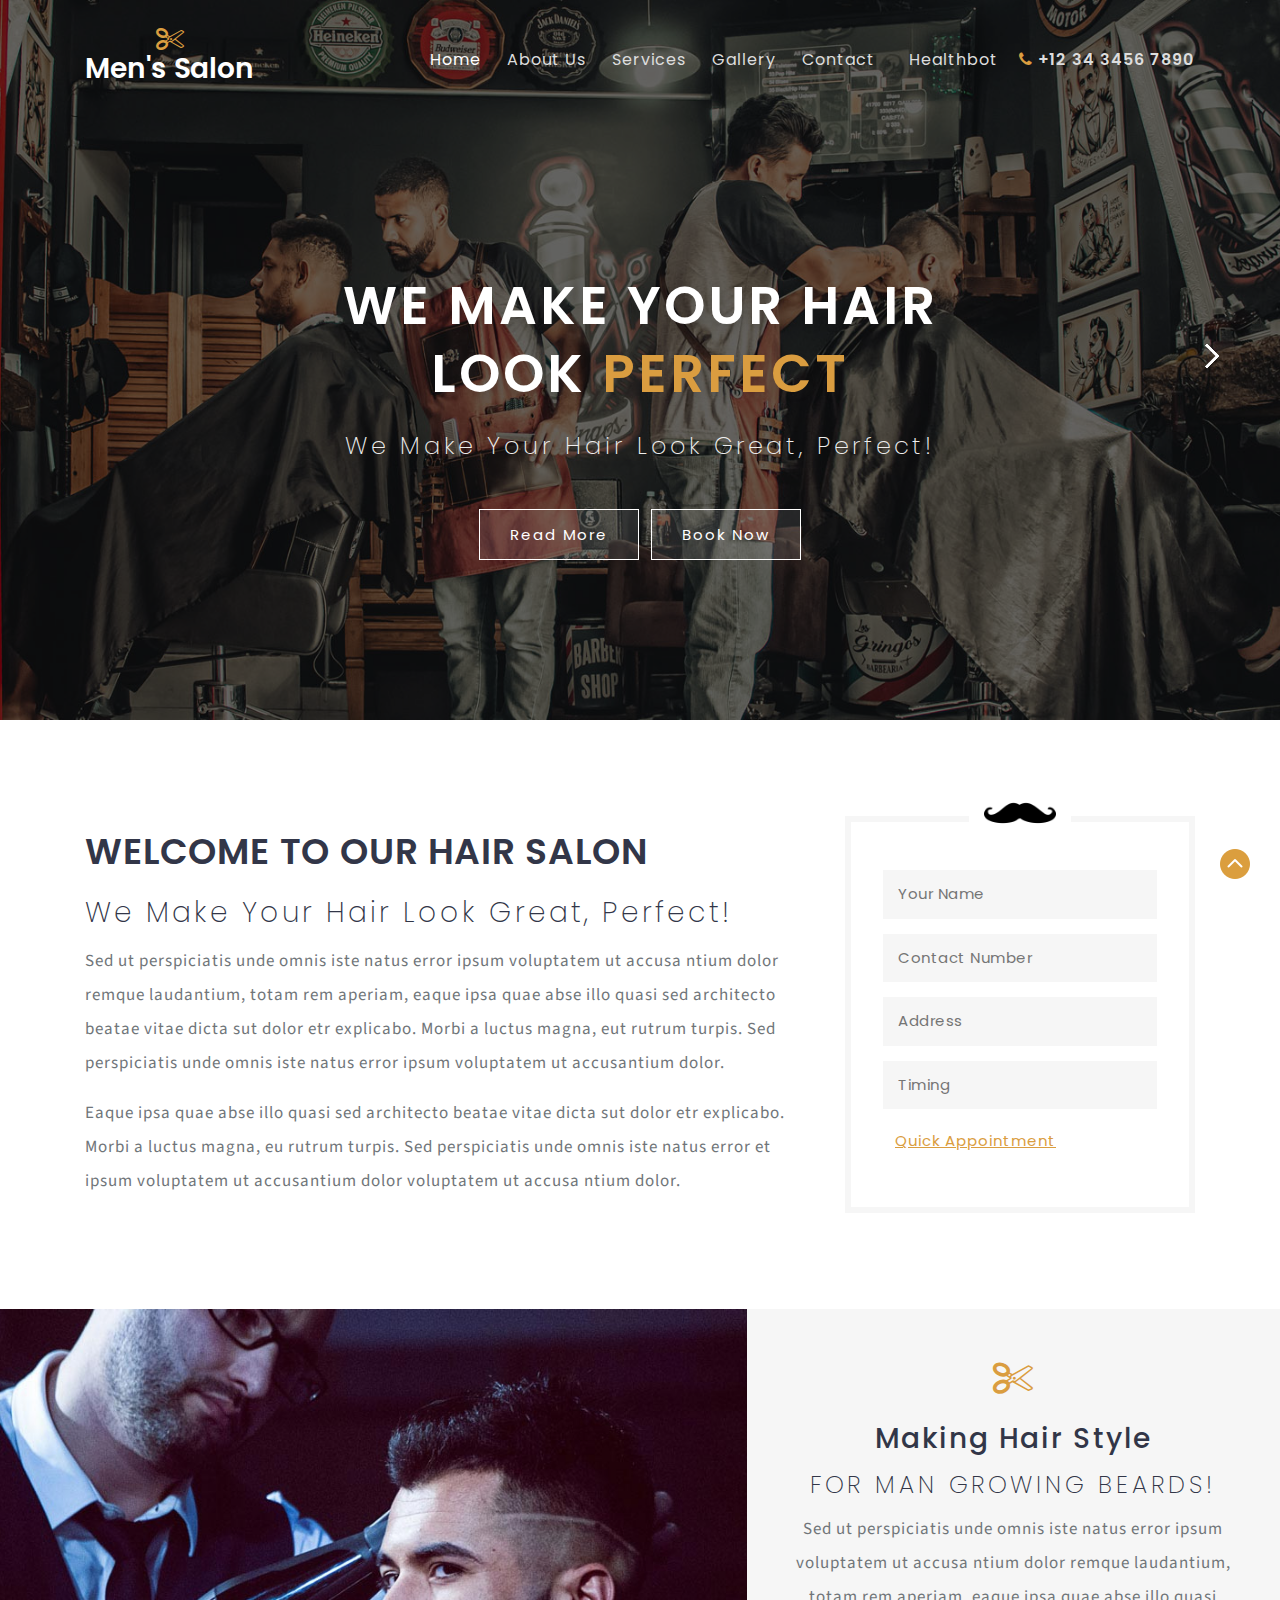
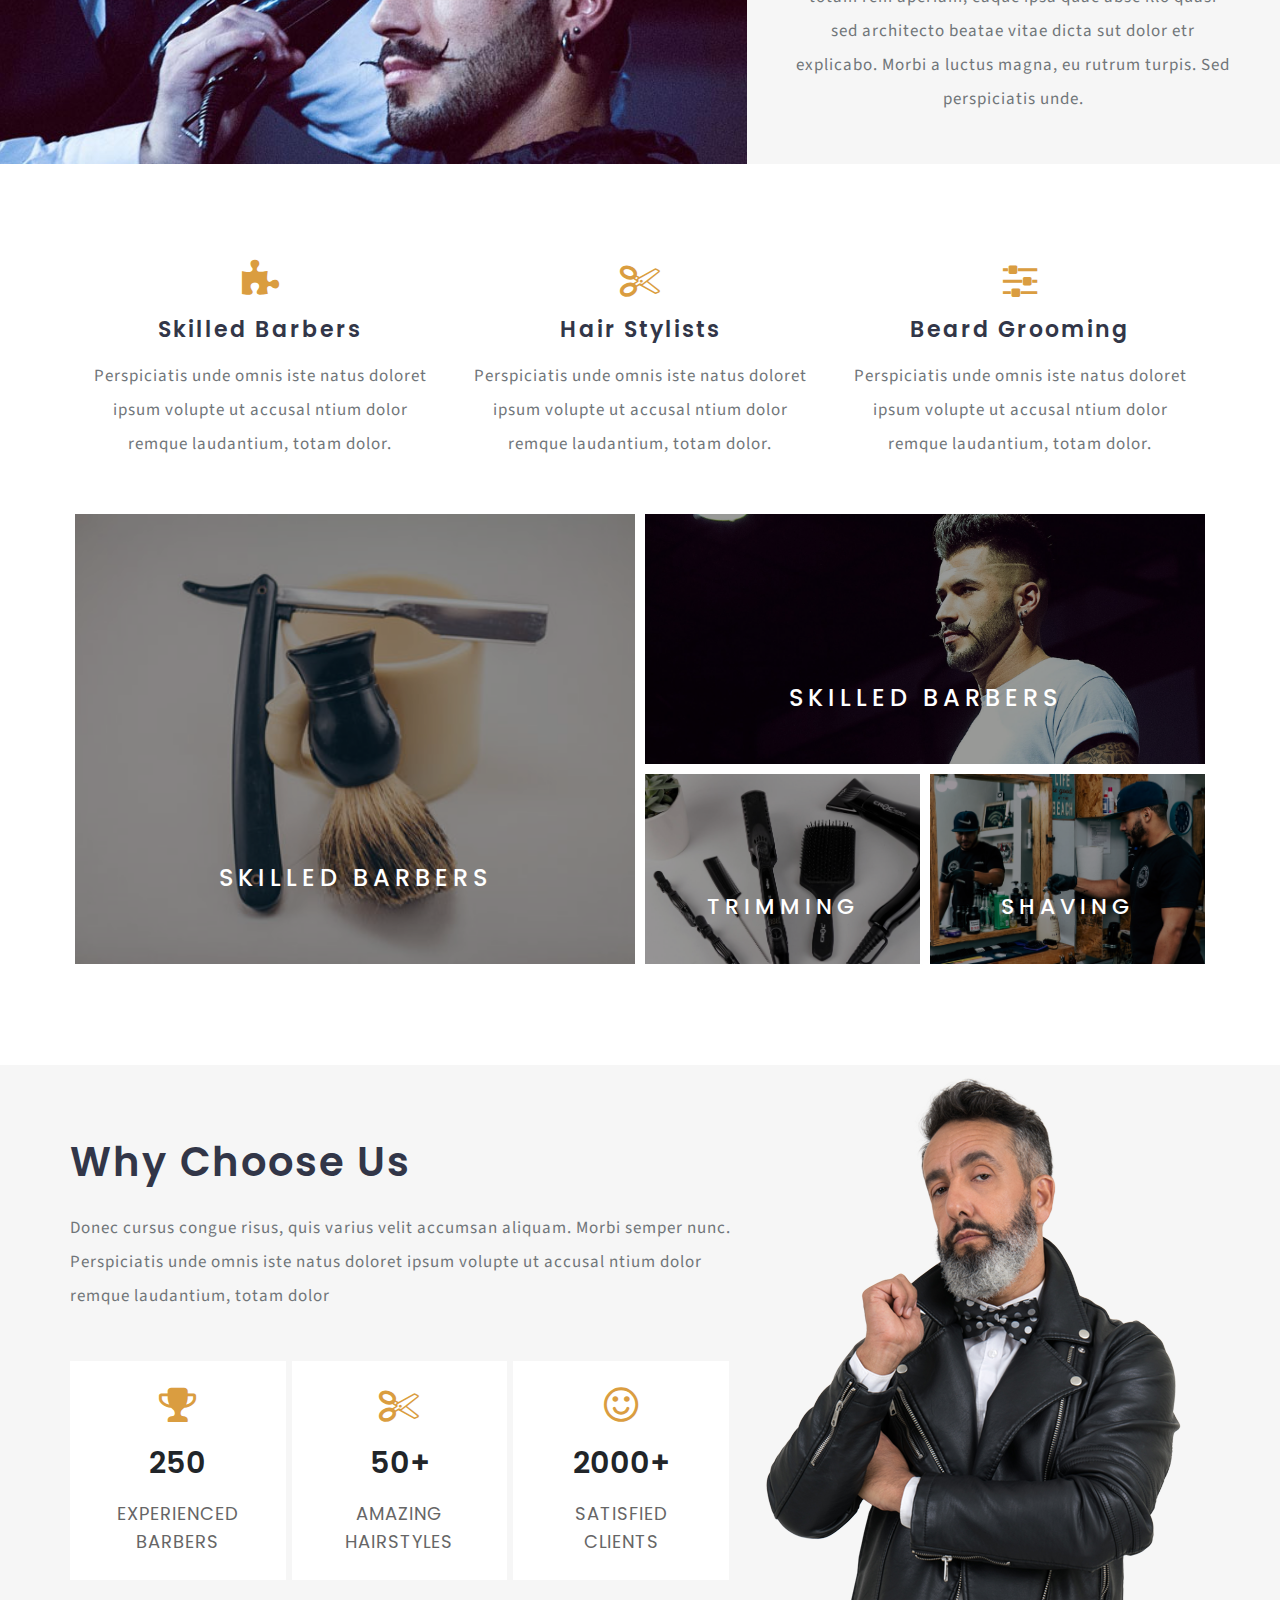
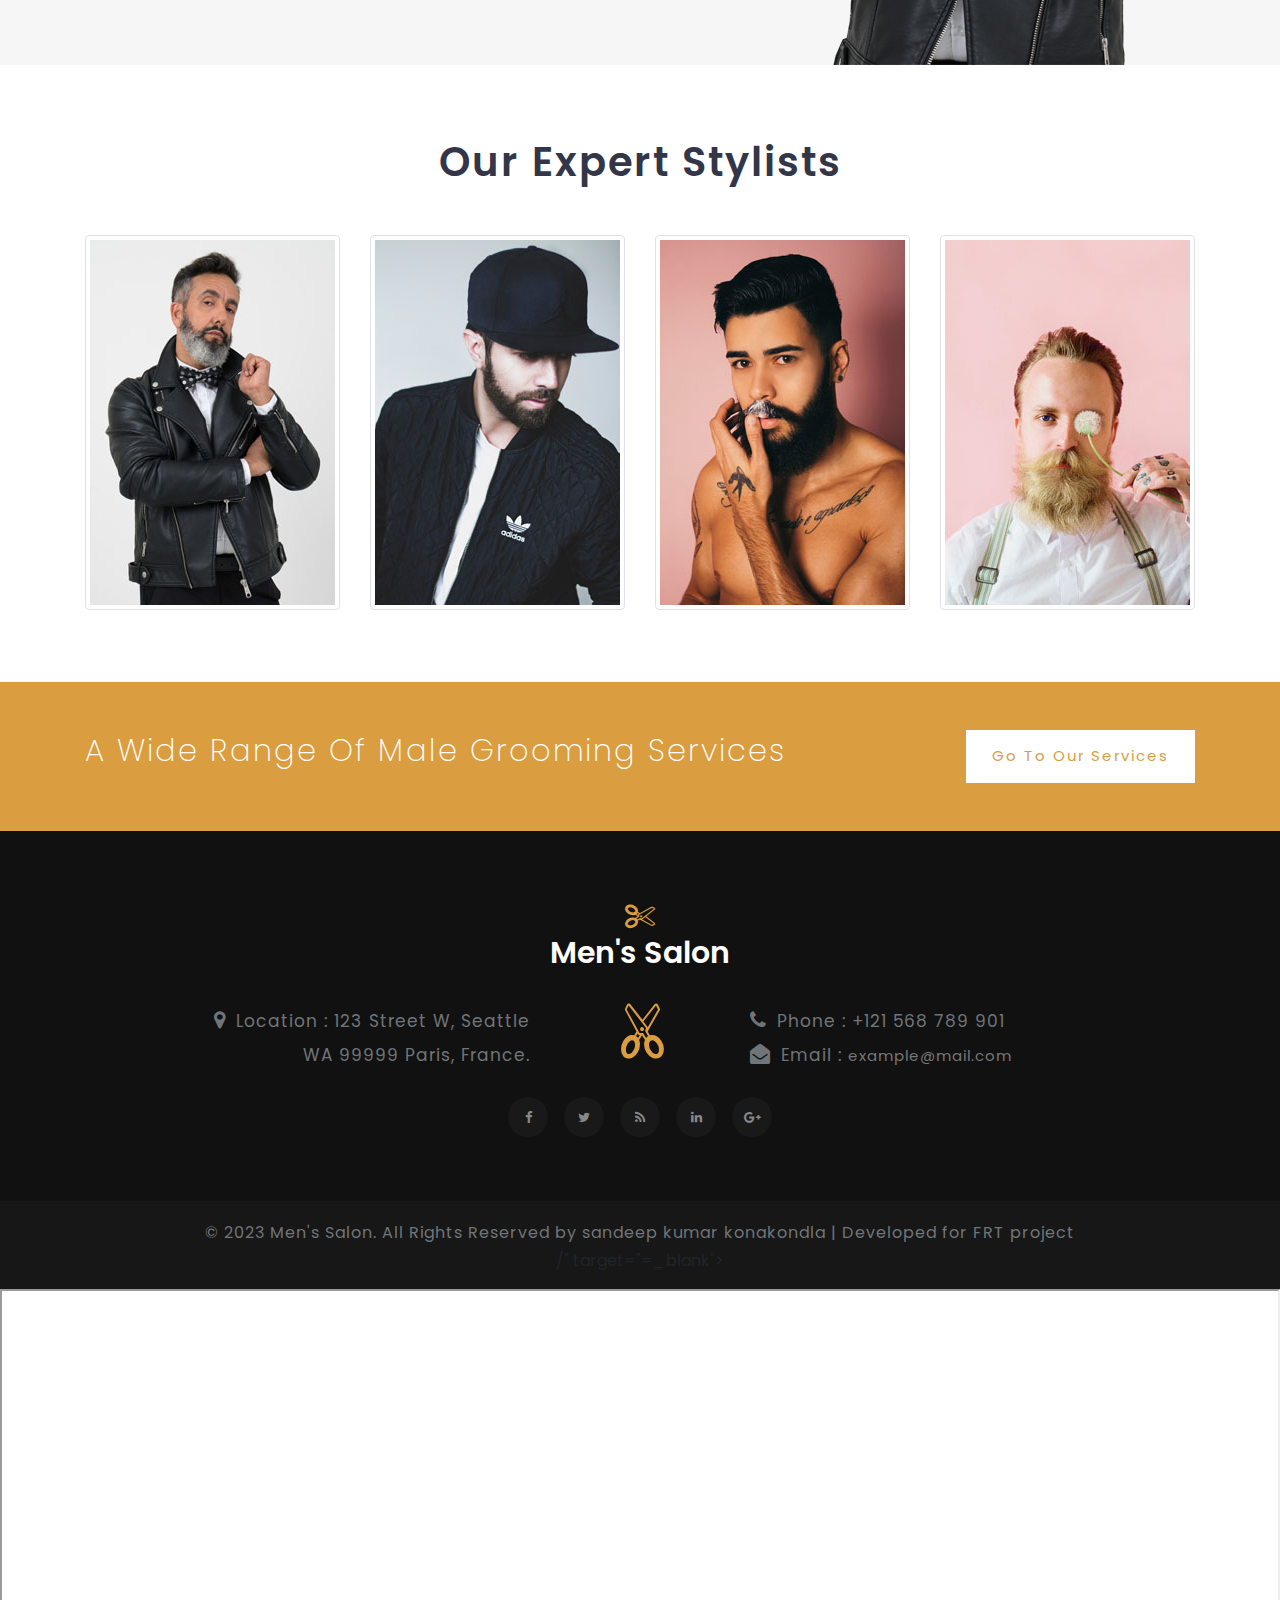
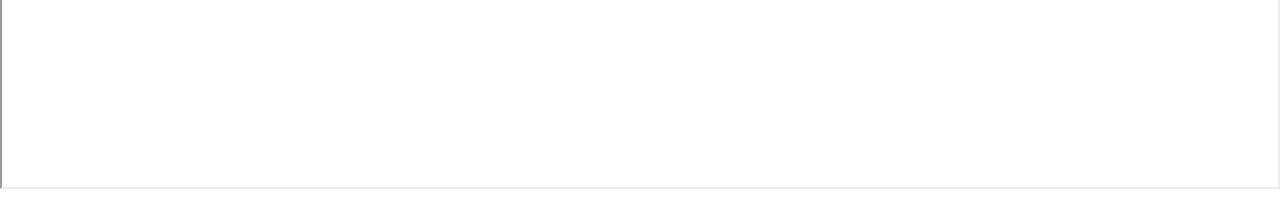
<file: index.html>
<!DOCTYPE html>
<html lang="en">
<head>
<title>Men's Salon Beauty Category Flat Bootstrap Responsive Web Template | Home :: w3layouts</title>
<meta name="viewport" content="width=device-width, initial-scale=1">
<meta charset="utf-8">
<meta name="keywords" content="Men's Salon Responsive web template, Bootstrap Web Templates, Flat Web Templates, Android Compatible web template, 
Smartphone Compatible web template, free webdesigns for Nokia, Samsung, LG, SonyEricsson, Motorola web design" />

    <script>
        addEventListener("load", function () {
            setTimeout(hideURLbar, 0);
        }, false);

        function hideURLbar() {
            window.scrollTo(0, 1);
        }
    </script>
	
	<!-- css files -->
    <link href="css/bootstrap.css" rel='stylesheet' type='text/css' /><!-- bootstrap css -->
    <link href="css/style.css" rel='stylesheet' type='text/css' /><!-- custom css -->
    <link href="css/font-awesome.min.css" rel="stylesheet"><!-- fontawesome css -->
	<!-- //css files -->
	
	<link href="css/css_slider.css" type="text/css" rel="stylesheet" media="all">

	<!-- google fonts -->
    <link href="//fonts.googleapis.com/css?family=Poppins:100,100i,200,200i,300,300i,400,400i,500,500i,600,600i,700,700i,800,800i,900" rel="stylesheet">
	<link href="//fonts.googleapis.com/css?family=Source+Sans+Pro:200,200i,300,300i,400,400i,600,600i,700,700i,900,900i" rel="stylesheet">
	<!-- //google fonts -->
	
</head>
<body>

<!-- header -->
<header>
	<div class="container">
		<!-- nav -->
		<nav class="py-md-4 py-3 d-lg-flex">
			<div id="logo">
				<h1> <a href="index.html"><span class="fa fa-scissors"></span> Men's Salon</a></h1>
			</div>
			<label for="drop" class="toggle"><span class="fa fa-bars"></span></label>
			<input type="checkbox" id="drop" />
			<ul class="menu mt-lg-4 ml-auto">
				<li class="active"><a href="index.html">Home</a></li>
				<li class=""><a href="about.html">About Us</a></li>
				<li class=""><a href="services.html">Services</a></li>
				<li class=""><a href="gallery.html">Gallery</a></li>
				<li class="mr-2"><a href="contact.html">Contact</a></li>
				<li class="mr-2"><a href="healthbot.html">healthbot</a></li>
				<li class=""><span><span class="fa fa-phone"></span> +12 34 3456 7890</span></li>
			</ul>
		</nav>
		<!-- //nav -->
	</div>
</header>
<!-- //header -->

<!-- banner -->
<section class="banner_w3lspvt" id="home">
	<div class="csslider infinity" id="slider1">
		<input type="radio" name="slides" checked="checked" id="slides_1" />
		<input type="radio" name="slides" id="slides_2" />
		<input type="radio" name="slides" id="slides_3" />
		<input type="radio" name="slides" id="slides_4" />
		<ul>
			<li>
				<div class="banner-top">
					<div class="overlay">
						<div class="container">
							<div class="w3layouts-banner-info">
								<h3 class="text-wh">We make your hair <span>look <span class="clr">perfect</span></span></h3>
								<h4 class="text-wh">We make your hair <span>look Great, perfect!</span></h4>
								<a href="about.html" class="button-style mt-4 mr-2">Read More</a>
								<a href="#about" class="button-style mt-4">Book Now</a>
							</div>
						</div>
					</div>
				</div>
			</li>
			<li>
				<div class="banner-top1">
					<div class="overlay">
						<div class="container">
							<div class="w3layouts-banner-info">
								<h3 class="text-wh">Skilled Barbers Make<span>Great <span class="clr">Beards</span></span></h3>
								<h4 class="text-wh">We make your hair <span>look Great, perfect!</span></h4>
								<a href="about.html" class="button-style mt-4 mr-2">Read More</a>
								<a href="#about" class="button-style mt-4">Book Now</a>
							</div>
						</div>
					</div>
				</div>
			</li>
			<li>
				<div class="banner-top2">
					<div class="overlay">
						<div class="container">
							<div class="w3layouts-banner-info">
								<h3 class="text-wh">We make your hair <span>look <span class="clr">perfect</span></span></h3>
								<h4 class="text-wh">We make your hair <span>look Great, perfect!</span></h4>
								<a href="about.html" class="button-style mt-4 mr-2">Read More</a>
								<a href="#about" class="button-style mt-4">Book Now</a>
							</div>
						</div>
					</div>
				</div>
			</li>
			<li>
				<div class="banner-top3">
					<div class="overlay">
						<div class="container">
							<div class="w3layouts-banner-info">
								<h3 class="text-wh">Skilled Barbers Make<span>Great <span class="clr">Beards</span></span></h3>
								<h4 class="text-wh">We make your hair <span>look Great, perfect!</span></h4>
								<a href="about.html" class="button-style mt-4 mr-2">Read More</a>
								<a href="#about" class="button-style mt-4">Book Now</a>
							</div>
						</div>
					</div>
				</div>
			</li>
		</ul>
		<div class="arrows">
			<label for="slides_1"></label>
			<label for="slides_2"></label>
			<label for="slides_3"></label>
			<label for="slides_4"></label>
		</div>
	</div>
</section>
<!-- //banner -->

<!-- about -->
<section class="about py-5" id="about">
	<div class="container py-lg-5">
		<div class="row about-grids">
			<div class="col-lg-8">
				<h2 class="mt-lg-3">Welcome to our Hair salon</h2>
				<h5 class="plane mt-md-4 mt-3">We make your hair <span>look Great, perfect!</span></h5>
				<p class="">Sed ut perspiciatis unde omnis iste natus error ipsum voluptatem ut accusa ntium dolor remque laudantium, totam rem
				aperiam, eaque ipsa quae abse illo quasi sed architecto beatae vitae dicta sut dolor etr explicabo. Morbi a luctus magna, eut rutrum
				turpis. Sed perspiciatis unde omnis iste natus error ipsum voluptatem ut accusantium dolor.</p>
				<p class="mt-3">Eaque ipsa quae abse illo quasi sed architecto beatae vitae dicta sut dolor etr explicabo. Morbi a luctus magna, eu rutrum
				turpis. Sed perspiciatis unde omnis iste natus error et ipsum voluptatem ut accusantium dolor voluptatem ut accusa ntium dolor.</p>
			</div>
			<div class="col-lg-4 col-md-8 mt-lg-0 mt-5">
				<div class="padding">
					<img src="images/mustache.png" class="img-fluid" alt="" />
					<form action="#" method="post">
						<div class="form-style-agile">
							<input placeholder="Your Name" name="name" type="text" required="">
							<input placeholder="Contact Number" name="number" type="text" required="">
							<input placeholder="Address" type="text" required="">
							<input placeholder="Timing" type="text" required="">
							<button class="book-btn btn">Quick Appointment </button>
						</div>
					</form>
				</div>
			</div>
		</div>
	</div>
</section>
<!-- //about -->

<!-- about bottom -->
<section class="bottom-banner-w3layouts">
	<div class="d-lg-flex">
		<div class="col-lg-7 p-lg-0 text-lg-right text-center mt-lg-0 mt-4 bottom-left">
		</div>
		<div class="col-lg-5 banner-about text-center">
			<span class="fa fa-scissors"></span>
				<h4 class="mt-sm-4 mt-2">making hair style</h4>
				<h5 class="bottom mt-m-4 mt-3">For man growing beards!</h5>
				<p class="">Sed ut perspiciatis unde omnis iste natus error ipsum voluptatem ut accusa ntium dolor remque laudantium, totam rem
				aperiam, eaque ipsa quae abse illo quasi sed architecto beatae vitae dicta sut dolor etr explicabo. Morbi a luctus magna, eu rutrum
				turpis. Sed perspiciatis unde.</p>
		</div>
	</div>
</section>
<!-- //about bottom -->

<!-- services -->
<section class="services py-5" id="services">
	<div class="container py-lg-5 py-3">
		<div class="row service-grid-grids text-center">
			<div class="col-lg-4 col-md-6 service-grid service-grid1">
				<div class="service-icon">
					<span class="fa fa-puzzle-piece"></span>
				</div>
				<h4 class="mt-3">Skilled Barbers</h4>
				<p class="mt-3">Perspiciatis unde omnis iste natus doloret ipsum volupte ut accusal ntium dolor remque laudantium, totam dolor.</p>
			</div>
			<div class="col-lg-4 col-md-6 service-grid service-grid2 mt-md-0 mt-5">
				<div class="service-icon">
					<span class="fa fa-scissors"></span>
				</div>
				<h4 class="mt-3">Hair stylists</h4>
				<p class="mt-3">Perspiciatis unde omnis iste natus doloret ipsum volupte ut accusal ntium dolor remque laudantium, totam dolor.</p>
			</div>
			
			<div class="col-lg-4 col-md-6 service-grid service-grid3 mt-lg-0 mt-5">
				<div class="service-icon">
					<span class="fa fa-sliders"></span>
				</div>
				<h4 class="mt-3">Beard Grooming</h4>
				<p class="mt-3">Perspiciatis unde omnis iste natus doloret ipsum volupte ut accusal ntium dolor remque laudantium, totam dolor.</p>
			</div>
		</div>
		<div class="row mt-5">
			<div class="col-md-6 p-md-0">
				<div class="bg-image-left">	
					<h4>skilled barbers</h4>
				</div>
			</div>
			<div class="col-md-6 p-md-0">
				<div class="bg-image-right">
					<h4>skilled barbers</h4>
				</div>
				<div class="row">
					<div class="col-md-6 pr-md-0">
						<div class="bg-image-bottom1">
							<h4>Trimming</h4>
						</div>
					</div>
					<div class="col-md-6 pl-md-0">
						<div class="bg-image-bottom2">
							<h4>Shaving</h4>
						</div>
					</div>
				</div>	
			</div>	
		</div>		
	</div>		
</section>
<!-- //services -->

<!-- facts -->
<section class="facts" id="facts">
	<div class="container">
		<div class="row">
			<div class="col-lg-7 py-5">
				<div class="row inner-heading">
					<h2 class="heading text-capitalize my-md-4"> Why Choose Us</h2>
					<p class="mt-md-0 mt-2">Donec cursus congue risus, quis varius velit accumsan aliquam. Morbi semper nunc. Perspiciatis unde omnis iste
					natus doloret ipsum volupte ut accusal ntium dolor remque laudantium, totam dolor</p>
				</div>
				<div class="row mt-5 fact-grid-main">
					<div class="col-sm-4 stats-grid">
						<span class="fa fa-trophy"></span>
						<span>250</span>
						<h4>Experienced Barbers</h4>
					</div>
					<div class="col-sm-4 stats-grid">
						<span class="fa fa-scissors"></span>
						<span>50+</span>
						<h4>Amazing Hairstyles</h4>
					</div>
					<div class="col-sm-4 stats-grid">
						<span class="fa fa-smile-o"></span>
						<span>2000+</span>
						<h4>Satisfied clients</h4>
					</div>
				</div>
			</div>
			<div class="col-lg-5 p-lg-0 text-lg-right text-center">
				<img src="images/facts.png" class="img-fluid" alt="">
			</div>
		</div>
	</div>
</section>
<!-- //facts -->

<!-- team -->
<section class="team py-5" id="team">
	<div class="container py-md-4">
		<div class="title-desc text-center">
			<h3 class="heading text-capitalize mb-md-5 mb-4">our expert stylists</h3>
		</div>
		<div class="row team-grid">
			<div class="col-lg-3 col-sm-6">
				<div class="box13">
					<img src="images/team1.jpg" class="img-fluid img-thumbnail" alt="" />
					<div class="box-content">
						<h3 class="title">Williamson</h3>
						<span class="post">role in detail</span>
						<ul class="social">
							<li><a href="#"><span class="fa fa-facebook"></span></a></li>
							<li><a href="#"><span class="fa fa-twitter"></span></a></li>
						</ul>
					</div>
				</div>
			</div>
			<div class="col-lg-3 col-sm-6 mt-sm-0 mt-4">
				<div class="box13">
					<img src="images/team2.jpg" class="img-fluid img-thumbnail" alt="" />
					<div class="box-content">
						<h3 class="title">Kristiana</h3>
						<span class="post">role in detail</span>
						<ul class="social">
							<li><a href="#"><span class="fa fa-facebook"></span></a></li>
							<li><a href="#"><span class="fa fa-twitter"></span></a></li>
						</ul>
					</div>
				</div>
			</div>
			<div class="col-lg-3 col-sm-6 mt-lg-0 mt-4">
				<div class="box13">
					<img src="images/team3.jpg" class="img-fluid img-thumbnail" alt="" />
					<div class="box-content">
						<h3 class="title">Thomson</h3>
						<span class="post">role in detail</span>
						<ul class="social">
							<li><a href="#"><span class="fa fa-facebook"></span></a></li>
							<li><a href="#"><span class="fa fa-twitter"></span></a></li>
						</ul>
					</div>
				</div>
			</div>
			<div class="col-lg-3 col-sm-6 mt-lg-0 mt-4">
				<div class="box13">
					<img src="images/team4.jpg" class="img-fluid img-thumbnail" alt="" />
					<div class="box-content">
						<h3 class="title">Watson</h3>
						<span class="post">role in detail</span>
						<ul class="social">
							<li><a href="#"><span class="fa fa-facebook"></span></a></li>
							<li><a href="#"><span class="fa fa-twitter"></span></a></li>
						</ul>
					</div>
				</div>
			</div>
		</div>
	</div>
</section>
<!-- //team -->

<!-- footer top-->
<div class="footer-top py-md-4">
	<div class="container py-4">
		<div class="row">
			<div class="col-lg-9">
				<h4 class="footer-top-text text-capitalize">A wide range of male grooming services</h4>
			</div>
			<div class="col-lg-3 text-lg-right mt-lg-0 mt-4">
				<a href="services.html" class="text-capitalize serv_link btn">Go to our Services</a>
			</div>
		</div>
	</div>
</div>
<!-- //footer top-->

<!-- footer -->
<footer class="py-sm-5 py-4">
	<div class="container py-md-3">
		<div class="footer-logo text-center">
			<a class="navbar-brand" href="index.html"><span class="fa fa-scissors"></span>Men's Salon</a>
		</div>
		<div class="row my-4 footer-middle">
			<div class="col-md-5 text-md-right address">
				<p><span class="fa fa-map-marker"></span>Location : 123 Street W, Seattle WA 99999 Paris, France.</p>
			</div>
			<div class="col-md-2 text-md-center my-md-0 my-sm-4 my-2 footer-icon">
				<span class="fa fa-scissors"></span>
			</div>
			<div class="col-md-5 text-md-left phone">
				<p><span class="fa fa-phone"></span>Phone : +121 568 789 901</p>
				<p><span class="fa fa-envelope-open"></span>Email : <a href="mailto:example@mail.com">example@mail.com</a></p>
			</div>
		</div>
		<div class="footer-grid">
			<div class="social text-center">
				<ul class="d-flex justify-content-center">
					<li class="mx-2"><a href="#"><span class="fa fa-facebook"></span></a></li>
					<li class="mx-2"><a href="#"><span class="fa fa-twitter"></span></a></li>
					<li class="mx-2"><a href="#"><span class="fa fa-rss"></span></a></li>
					<li class="mx-2"><a href="#"><span class="fa fa-linkedin"></span></a></li>
					<li class="mx-2"><a href="#"><span class="fa fa-google-plus"></span></a></li>
				</ul>
			</div>
		</div>
	</div>
</footer>
<!-- footer -->

<!-- copyright -->
<div class="copyright py-3 text-center">
	<p>© 2023 Men's Salon. All Rights Reserved by sandeep kumar konakondla | Developed for FRT project</a></p>/" target="=_blank"> </a></p>
</div>
<!-- //copyright -->
<p><iframe src='https://webchat.botframework.com/embed/healthbot-4zowt69?s=QfXw3fcOLT8.u8IUMfMHOyle-LInwsNaMv8SNoRWryd0s-pEOQc_9PA'  style='min-width: 400px; width: 100%; min-height: 500px;'></iframe>
</p>
<!-- move top icon -->
<a href="#home" class="move-top text-center"></a>
<!-- //move top icon -->
	
</body>
</html>
</file>
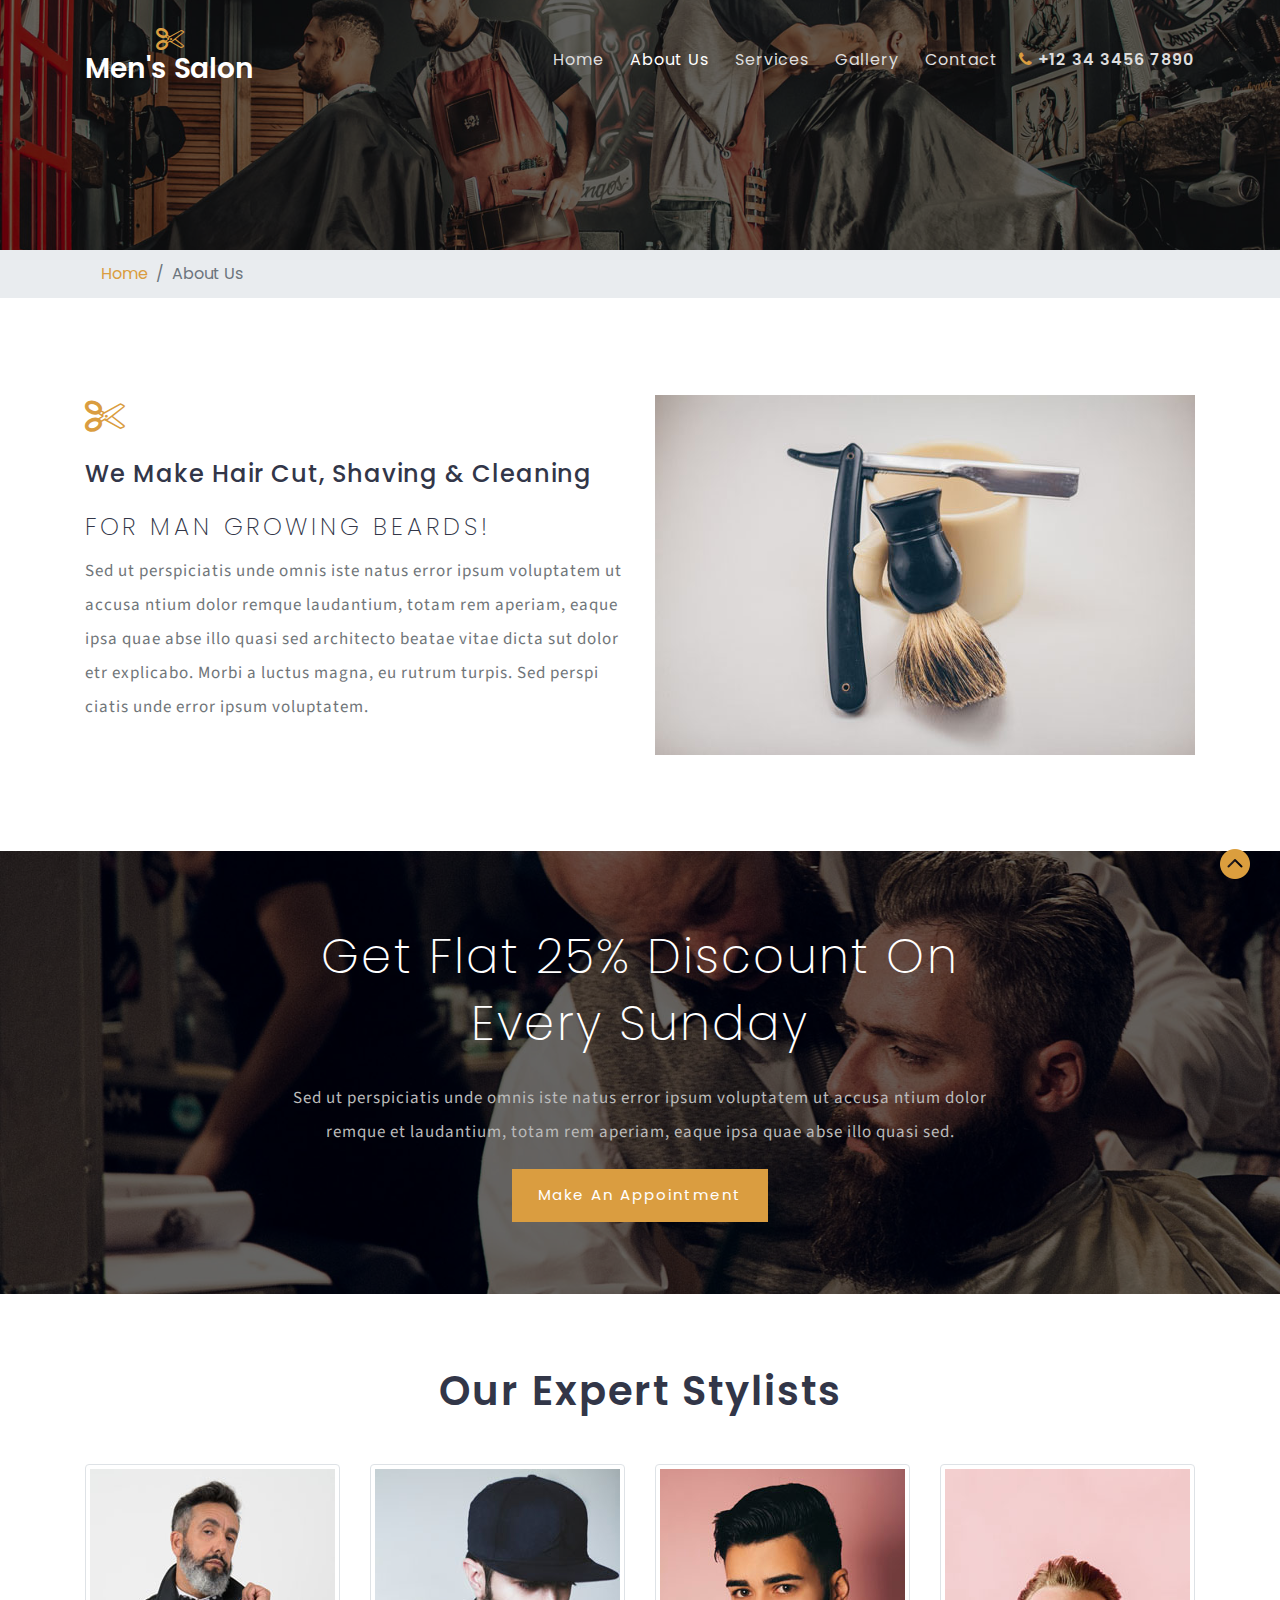
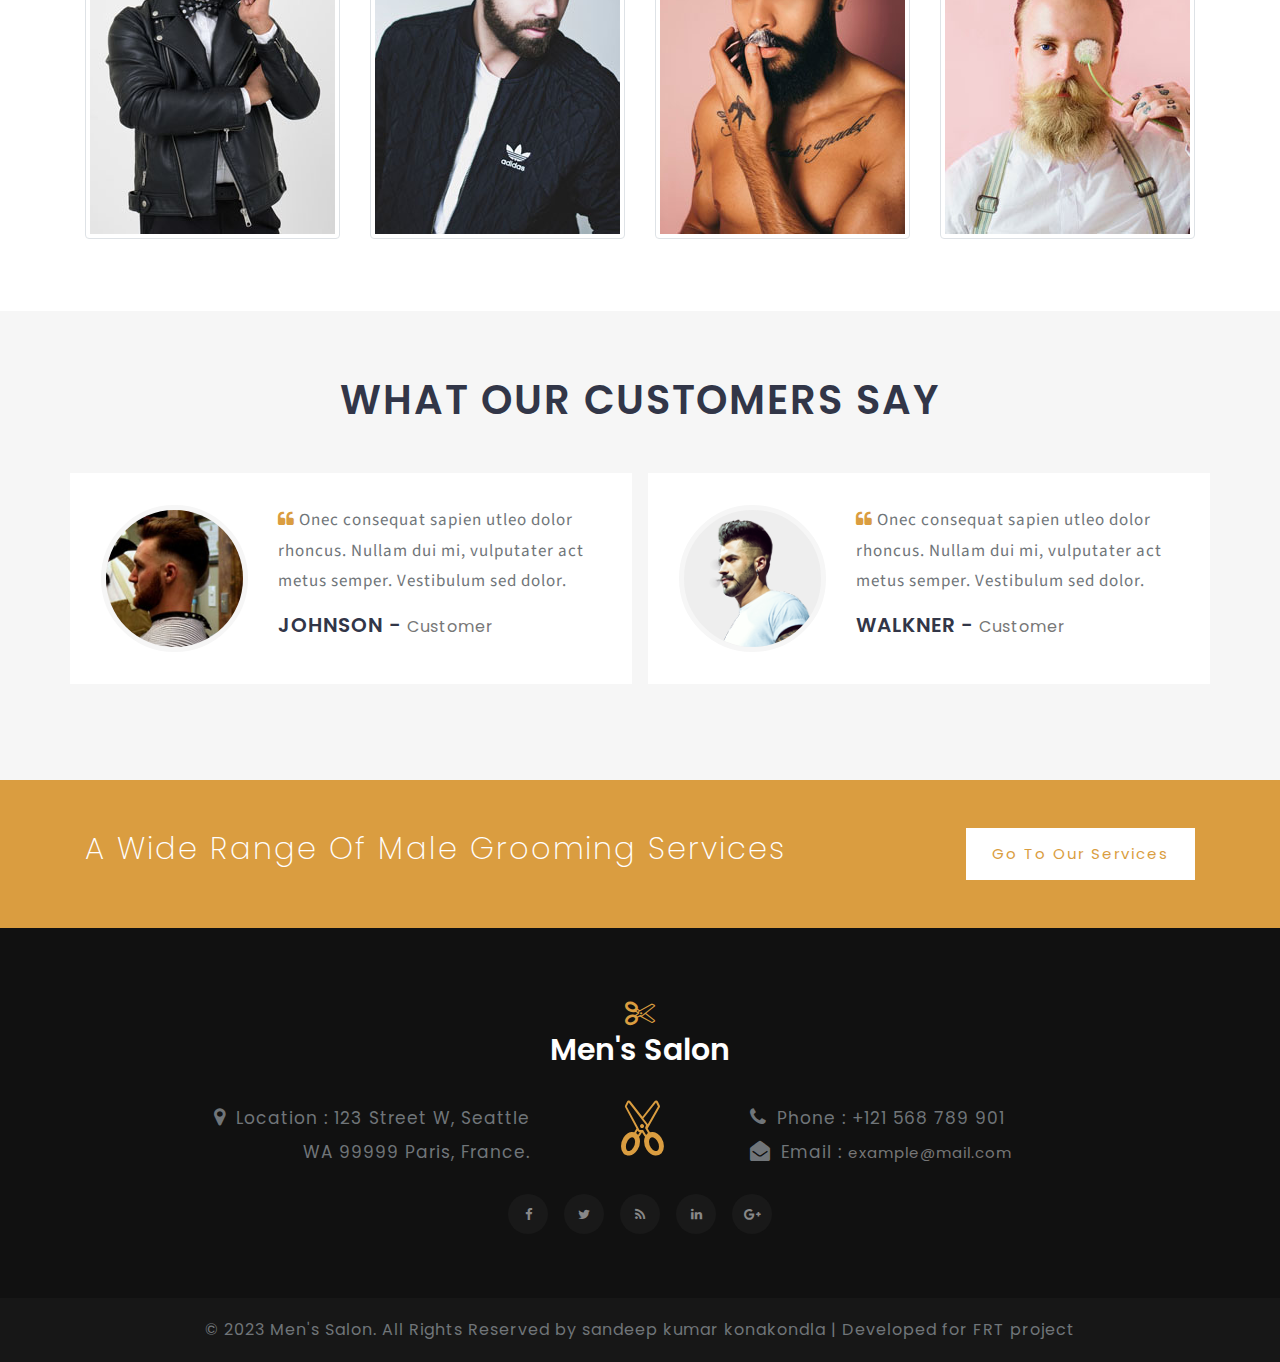
<file: about.html>
<!--
author: 2023 Men's Salon. All Rights Reserved by sandeep kumar konakondla | Developed for FRT project</a></p>
-->
<!DOCTYPE html>
<html lang="en">
<head>
<title>Men's Salon Beauty Category Flat Bootstrap Responsive Web Template | About Page :: w3layouts</title>
<meta name="viewport" content="width=device-width, initial-scale=1">
<meta charset="utf-8">
<meta name="keywords" content="Men's Salon Responsive web template, Bootstrap Web Templates, Flat Web Templates, Android Compatible web template, 
Smartphone Compatible web template, free webdesigns for Nokia, Samsung, LG, SonyEricsson, Motorola web design" />

    <script>
        addEventListener("load", function () {
            setTimeout(hideURLbar, 0);
        }, false);

        function hideURLbar() {
            window.scrollTo(0, 1);
        }
    </script>
	
	<!-- css files -->
    <link href="css/bootstrap.css" rel='stylesheet' type='text/css' /><!-- bootstrap css -->
    <link href="css/style.css" rel='stylesheet' type='text/css' /><!-- custom css -->
    <link href="css/font-awesome.min.css" rel="stylesheet"><!-- fontawesome css -->
	<!-- //css files -->
	
	<!-- google fonts -->
    <link href="//fonts.googleapis.com/css?family=Poppins:100,100i,200,200i,300,300i,400,400i,500,500i,600,600i,700,700i,800,800i,900" rel="stylesheet">
	<link href="//fonts.googleapis.com/css?family=Source+Sans+Pro:200,200i,300,300i,400,400i,600,600i,700,700i,900,900i" rel="stylesheet">
	<!-- //google fonts -->
	
</head>
<body>

<!-- header -->
<header>
	<div class="container">
		<!-- nav -->
		<nav class="py-md-4 py-3 d-lg-flex">
			<div id="logo">
				<h1> <a href="index.html"><span class="fa fa-scissors"></span> Men's Salon</a></h1>
			</div>
			<label for="drop" class="toggle"><span class="fa fa-bars"></span></label>
			<input type="checkbox" id="drop" />
			<ul class="menu mt-lg-4 ml-auto">
				<li class=""><a href="index.html">Home</a></li>
				<li class="active"><a href="about.html">About Us</a></li>
				<li class=""><a href="services.html">Services</a></li>
				<li class=""><a href="gallery.html">Gallery</a></li>
				<li class="mr-2"><a href="contact.html">Contact</a></li>
				<li class=""><span><span class="fa fa-phone"></span> +12 34 3456 7890</span></li>
			</ul>
		</nav>
		<!-- //nav -->
	</div>
</header>
<!-- //header -->

<!-- banner -->
<div class="inner-banner" id="home">
	<div class="inner-banner-overlay">
		<div class="container">
			
		</div>
	</div>
</div>
<!-- //banner -->

<!-- page details -->
<div class="breadcrumb-agile">
	<div class="container">
		<ol class="breadcrumb">
			<li class="breadcrumb-item">
				<a href="index.html">Home</a>
			</li>
			<li class="breadcrumb-item active" aria-current="page">About Us</li>
		</ol>
	</div>
</div>
<!-- //page details -->

<!-- about -->
<section class="about py-sm-5 py-4">
	<div class="container py-lg-5 py-sm-3">
		<div class="row">
			<div class="col-lg-6 inner-about">
				<span class="fa fa-scissors"></span>
				<h4 class="mt-md-4 mt-2">We make hair cut, shaving & Cleaning</h4>
				<h5 class="bottom mt-sm-4 mt-3">For man growing beards!</h5>
				<p class="">Sed ut perspiciatis unde omnis iste natus error ipsum voluptatem ut accusa ntium dolor remque laudantium, totam rem
				aperiam, eaque ipsa quae abse illo quasi sed architecto beatae vitae dicta sut dolor etr explicabo. Morbi a luctus magna, eu rutrum
				turpis. Sed perspi ciatis unde error ipsum voluptatem.</p>
			</div>
			<div class="col-lg-6 mt-lg-0 mt-4">
				<img src="images/4.jpg" class="img-fluid" alt="" />
			</div>
		</div>
	</div>
</section>
<!-- //about -->

<!-- discount -->
<section class="discount-grid text-center">
	<div class="overlay-all py-5">
		<div class="container py-md-4">
			<div class="offer-grid">
				<h2 class="text-capitalize">Get Flat 25% Discount On Every Sunday</h2>
				<p class="mt-4">Sed ut perspiciatis unde omnis iste natus error ipsum voluptatem ut accusa ntium dolor remque et laudantium, totam rem
				aperiam, eaque ipsa quae abse illo quasi sed.</p>
				<a href="#index.html" class="btn"> Make An Appointment</a>
			</div>
		</div>
	</div>
</section>
<!-- //discount -->

<!-- team -->
<section class="team py-5" id="team">
	<div class="container py-md-4">
		<div class="title-desc text-center">
			<h3 class="heading text-capitalize mb-md-5 mb-4">our expert stylists</h3>
		</div>
		<div class="row team-grid">
			<div class="col-lg-3 col-sm-6">
				<div class="box13">
					<img src="images/team1.jpg" class="img-fluid img-thumbnail" alt="" />
					<div class="box-content">
						<h3 class="title">Williamson</h3>
						<span class="post">role in detail</span>
						<ul class="social">
							<li><a href="#"><span class="fa fa-facebook"></span></a></li>
							<li><a href="#"><span class="fa fa-twitter"></span></a></li>
						</ul>
					</div>
				</div>
			</div>
			<div class="col-lg-3 col-sm-6 mt-sm-0 mt-4">
				<div class="box13">
					<img src="images/team2.jpg" class="img-fluid img-thumbnail" alt="" />
					<div class="box-content">
						<h3 class="title">Kristiana</h3>
						<span class="post">role in detail</span>
						<ul class="social">
							<li><a href="#"><span class="fa fa-facebook"></span></a></li>
							<li><a href="#"><span class="fa fa-twitter"></span></a></li>
						</ul>
					</div>
				</div>
			</div>
			<div class="col-lg-3 col-sm-6 mt-lg-0 mt-4">
				<div class="box13">
					<img src="images/team3.jpg" class="img-fluid img-thumbnail" alt="" />
					<div class="box-content">
						<h3 class="title">Thomson</h3>
						<span class="post">role in detail</span>
						<ul class="social">
							<li><a href="#"><span class="fa fa-facebook"></span></a></li>
							<li><a href="#"><span class="fa fa-twitter"></span></a></li>
						</ul>
					</div>
				</div>
			</div>
			<div class="col-lg-3 col-sm-6 mt-lg-0 mt-4">
				<div class="box13">
					<img src="images/team4.jpg" class="img-fluid img-thumbnail" alt="" />
					<div class="box-content">
						<h3 class="title">Watson</h3>
						<span class="post">role in detail</span>
						<ul class="social">
							<li><a href="#"><span class="fa fa-facebook"></span></a></li>
							<li><a href="#"><span class="fa fa-twitter"></span></a></li>
						</ul>
					</div>
				</div>
			</div>
		</div>
	</div>
</section>
<!-- //team -->

<!-- testimonials -->
<section class="testi py-5" id="testi">
	<div class="container pb-xl-5 py-lg-3">
		<h3 class="text-center heading mb-5">What our customers say</h3>
		<div class="row">
			<div class="col-lg-6">
				<div class="row testi-cgrid border-right-grid">
					<div class="col-sm-4 testi-icon mb-sm-0 mb-3">
						<img src="images/te1.jpg" alt="" class="img-fluid"/>
					</div>
					<div class="col-sm-8">
						<p class="mx-auto"><span class="fa fa-quote-left"></span> Onec consequat sapien utleo dolor rhoncus. Nullam dui mi, vulputater act metus semper. Vestibulum sed dolor.</p>
						<h6 class="b-w3ltxt mt-3">Johnson - <span>customer</span></h6>
					</div>
				</div>
			</div>
			<div class="col-lg-6 mt-lg-0 mt-sm-5 mt-4">
				<div class="row testi-cgrid border-left-grid">
					<div class="col-sm-4 testi-icon mb-sm-0 mb-3">
						<img src="images/te2.png" alt="" class="img-fluid"/>
					</div>
					<div class="col-sm-8">
						<p class="mx-auto"><span class="fa fa-quote-left"></span> Onec consequat sapien utleo dolor rhoncus. Nullam dui mi, vulputater act metus semper. Vestibulum sed dolor.</p>
						<h6 class="b-w3ltxt mt-3">walkner - <span>customer</span></h6>
					</div>
				</div>
			</div>
		</div>
	</div>
</section>
<!-- testimonials -->

<!-- footer top-->
<div class="footer-top py-md-4">
	<div class="container py-4">
		<div class="row">
			<div class="col-lg-9">
				<h4 class="footer-top-text text-capitalize">A wide range of male grooming services</h4>
			</div>
			<div class="col-lg-3 text-lg-right mt-lg-0 mt-4">
				<a href="services.html" class="text-capitalize serv_link btn">Go to our Services</a>
			</div>
		</div>
	</div>
</div>
<!-- //footer top-->

<!-- footer -->
<footer class="py-sm-5 py-4">
	<div class="container py-md-3">
		<div class="footer-logo text-center">
			<a class="navbar-brand" href="index.html"><span class="fa fa-scissors"></span>Men's Salon</a>
		</div>
		<div class="row my-4 footer-middle">
			<div class="col-md-5 text-md-right address">
				<p><span class="fa fa-map-marker"></span>Location : 123 Street W, Seattle WA 99999 Paris, France.</p>
			</div>
			<div class="col-md-2 text-md-center my-md-0 my-sm-4 my-2 footer-icon">
				<span class="fa fa-scissors"></span>
			</div>
			<div class="col-md-5 text-md-left phone">
				<p><span class="fa fa-phone"></span>Phone : +121 568 789 901</p>
				<p><span class="fa fa-envelope-open"></span>Email : <a href="mailto:example@mail.com">example@mail.com</a></p>
			</div>
		</div>
		<div class="footer-grid">
			<div class="social text-center">
				<ul class="d-flex justify-content-center">
					<li class="mx-2"><a href="#"><span class="fa fa-facebook"></span></a></li>
					<li class="mx-2"><a href="#"><span class="fa fa-twitter"></span></a></li>
					<li class="mx-2"><a href="#"><span class="fa fa-rss"></span></a></li>
					<li class="mx-2"><a href="#"><span class="fa fa-linkedin"></span></a></li>
					<li class="mx-2"><a href="#"><span class="fa fa-google-plus"></span></a></li>
				</ul>
			</div>
		</div>
	</div>
</footer>
<!-- footer -->

<!-- copyright -->
<div class="copyright py-3 text-center">
	<p>© 2023 Men's Salon. All Rights Reserved by sandeep kumar konakondla | Developed for FRT project</a></p>
</div>
<!-- //copyright -->

<!-- move top icon -->
<a href="#home" class="move-top text-center"></a>
<!-- //move top icon -->
	
</body>
</html>
</file>
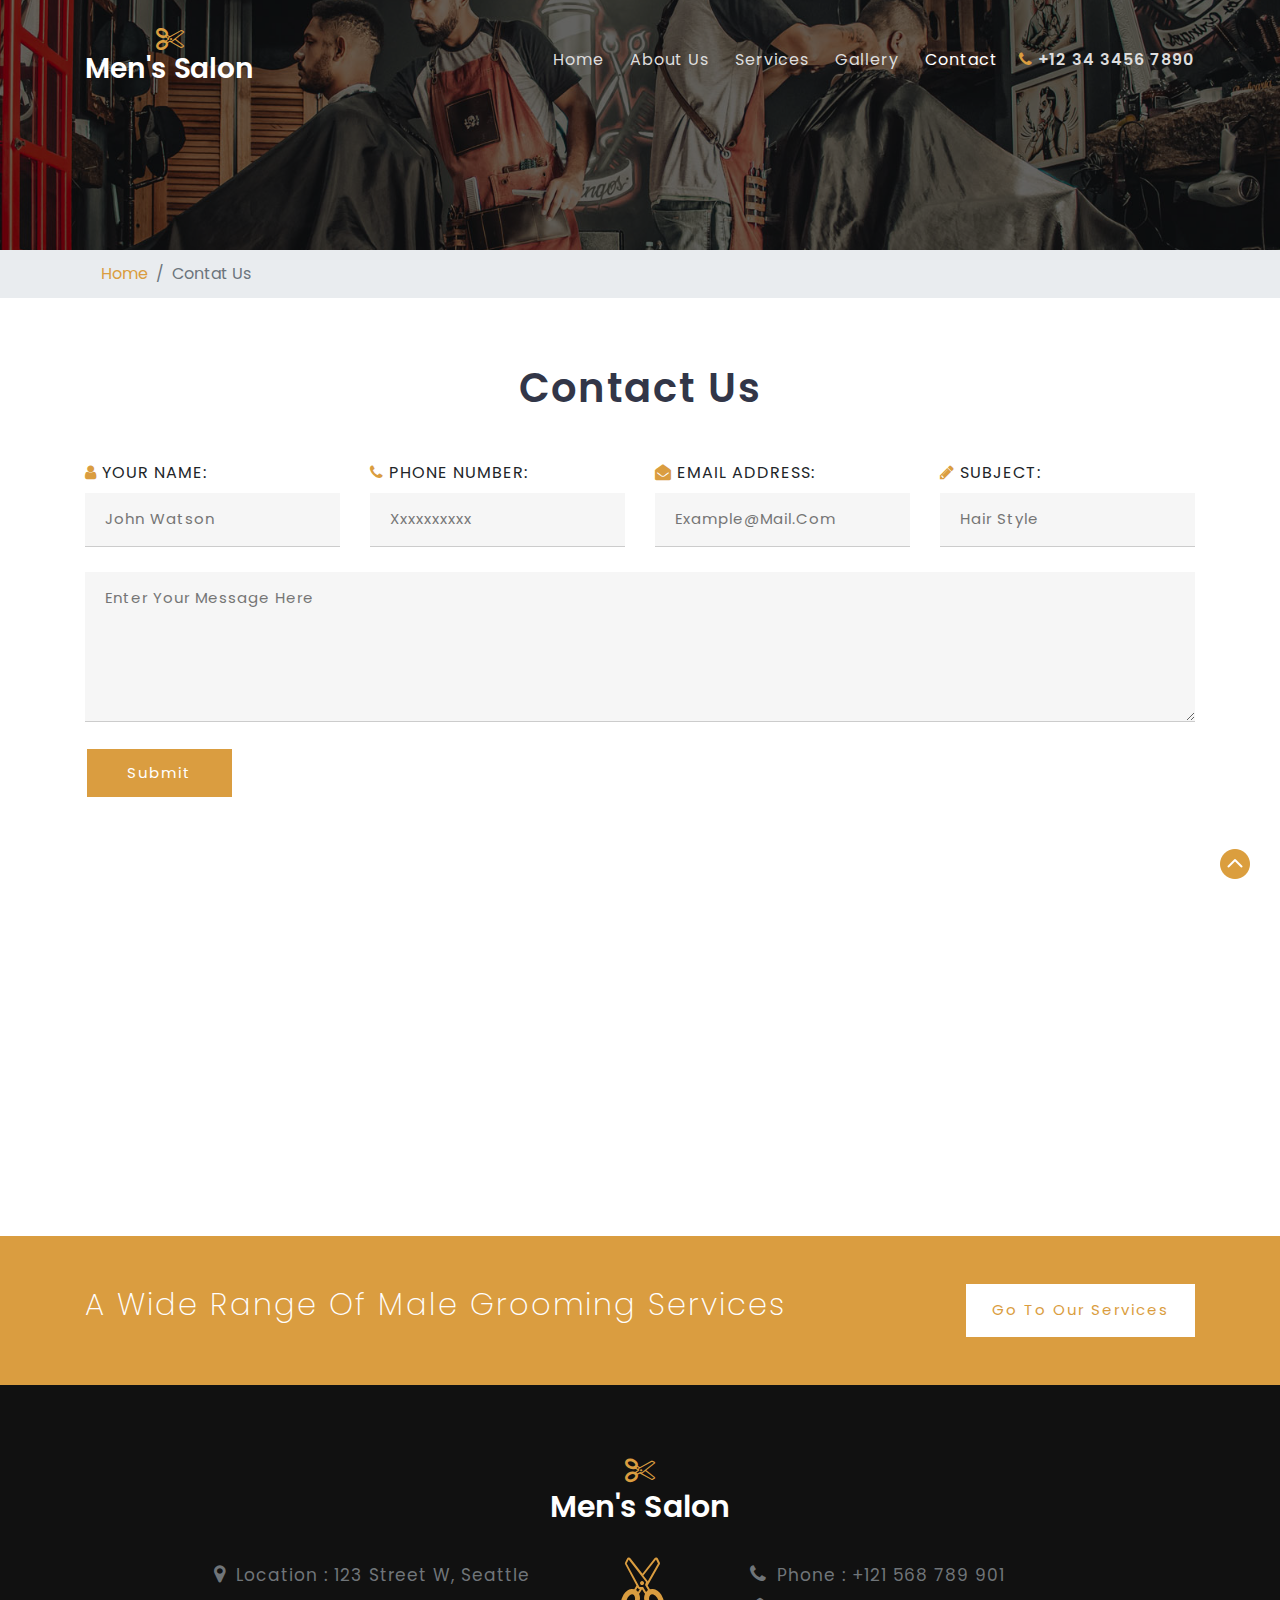
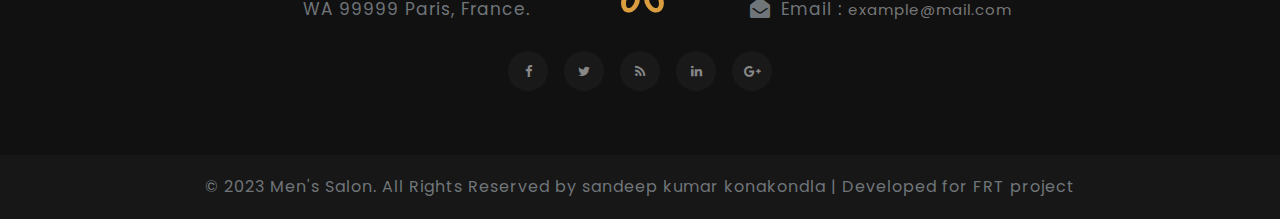
<file: contact.html>
<!DOCTYPE html>
<html lang="en">
<head>
<title>Men's Salon Beauty Category Flat Bootstrap Responsive Web Template | Contact Page :: sandeep</title>
<meta name="viewport" content="width=device-width, initial-scale=1">
<meta charset="utf-8">
<meta name="keywords" content="Men's Salon Responsive web template, Bootstrap Web Templates, Flat Web Templates, Android Compatible web template, 
Smartphone Compatible web template, free webdesigns for Nokia, Samsung, LG, SonyEricsson, Motorola web design" />

    <script>
        addEventListener("load", function () {
            setTimeout(hideURLbar, 0);
        }, false);

        function hideURLbar() {
            window.scrollTo(0, 1);
        }
    </script>
	
	<!-- css files -->
    <link href="css/bootstrap.css" rel='stylesheet' type='text/css' /><!-- bootstrap css -->
    <link href="css/style.css" rel='stylesheet' type='text/css' /><!-- custom css -->
    <link href="css/font-awesome.min.css" rel="stylesheet"><!-- fontawesome css -->
	<!-- //css files -->
	
	<!-- google fonts -->
    <link href="//fonts.googleapis.com/css?family=Poppins:100,100i,200,200i,300,300i,400,400i,500,500i,600,600i,700,700i,800,800i,900" rel="stylesheet">
	<link href="//fonts.googleapis.com/css?family=Source+Sans+Pro:200,200i,300,300i,400,400i,600,600i,700,700i,900,900i" rel="stylesheet">
	<!-- //google fonts -->
	
</head>
<body>

<!-- header -->
<header>
	<div class="container">
		<!-- nav -->
		<nav class="py-md-4 py-3 d-lg-flex">
			<div id="logo">
				<h1> <a href="index.html"><span class="fa fa-scissors"></span> Men's Salon</a></h1>
			</div>
			<label for="drop" class="toggle"><span class="fa fa-bars"></span></label>
			<input type="checkbox" id="drop" />
			<ul class="menu mt-lg-4 ml-auto">
				<li class=""><a href="index.html">Home</a></li>
				<li class=""><a href="about.html">About Us</a></li>
				<li class=""><a href="services.html">Services</a></li>
				<li class=""><a href="gallery.html">Gallery</a></li>
				<li class="active mr-2"><a href="contact.html">Contact</a></li>
				<li class=""><span><span class="fa fa-phone"></span> +12 34 3456 7890</span></li>
			</ul>
		</nav>
		<!-- //nav -->
	</div>
</header>
<!-- //header -->

<!-- banner -->
<div class="inner-banner" id="home">
	<div class="inner-banner-overlay">
		<div class="container">
			
		</div>
	</div>
</div>
<!-- //banner -->

<!-- page details -->
<div class="breadcrumb-agile">
	<div class="container">
		<ol class="breadcrumb">
			<li class="breadcrumb-item">
				<a href="index.html">Home</a>
			</li>
			<li class="breadcrumb-item active" aria-current="page">Contat Us</li>
		</ol>
	</div>
</div>
<!-- //page details -->

<!-- contact -->
<section class="contact py-sm-5 py-4">
	<div class="container py-md-3">
		<h2 class="heading text-capitalize text-center mb-lg-5 mb-sm-4 mb-3"> Contact Us</h2>
		<div class="contact-form">
			<form action="#" method="post">
				<div class="row main-w3layouts-sectns">
					<div class="col-lg-3 col-md-6 w3-btm-spc form-text1">
						<label><span class="fa fa-user"></span> Your Name:</label>
						<input type="text" name="Name" placeholder="John Watson" required="">
					</div>
					<div class="col-lg-3 col-md-6 w3-btm-spc form-text2">
						<label><span class="fa fa-phone"></span> Phone Number:</label>
						<input type="text" name="Phone no" placeholder="xxxxxxxxxx" required="">
					</div>
					<div class="col-lg-3 col-md-6 w3-btm-spc form-text1">
						<label><span class="fa fa-envelope-open"></span> Email Address:</label>
						<input type="email" name="email" placeholder="example@mail.com" required="">
					</div>
					<div class="col-lg-3 col-md-6 w3-btm-spc form-text2">
						<label><span class="fa fa-pencil"></span> Subject:</label>
						<input type="text" name="subject" placeholder="Hair Style" required="">
					</div>
				</div>
				<div class="main-w3layouts-sectns ">
					<div class="w3-btm-spc form-text2 p-0">
						<textarea placeholder="Enter Your Message Here"></textarea>
					</div>
				</div>
				<button class="btn"> Submit</button>
			</form>
		</div>
	</div>
</section>
<!-- //contact -->

<!-- map -->
<div class="map p-2">
	<iframe src="https://www.google.com/maps/embed?pb=!1m18!1m12!1m3!1d158857.728106568!2d-0.24168153701090248!3d51.52877184090542!2m3!1f0!2f0!3f0!3m2!1i1024!2i768!4f13.1!3m3!1m2!1s0x47d8a00baf21de75%3A0x52963a5addd52a99!2sLondon%2C+UK!5e0!3m2!1sen!2sin!4v1544074523717"></iframe>
</div>
<!-- map -->

<!-- footer top-->
<div class="footer-top py-md-4">
	<div class="container py-4">
		<div class="row">
			<div class="col-lg-9">
				<h4 class="footer-top-text text-capitalize">A wide range of male grooming services</h4>
			</div>
			<div class="col-lg-3 text-lg-right mt-lg-0 mt-4">
				<a href="services.html" class="text-capitalize serv_link btn">Go to our Services</a>
			</div>
		</div>
	</div>
</div>
<!-- //footer top-->

<!-- footer -->
<footer class="py-sm-5 py-4">
	<div class="container py-md-3">
		<div class="footer-logo text-center">
			<a class="navbar-brand" href="index.html"><span class="fa fa-scissors"></span>Men's Salon</a>
		</div>
		<div class="row my-4 footer-middle">
			<div class="col-md-5 text-md-right address">
				<p><span class="fa fa-map-marker"></span>Location : 123 Street W, Seattle WA 99999 Paris, France.</p>
			</div>
			<div class="col-md-2 text-md-center my-md-0 my-sm-4 my-2 footer-icon">
				<span class="fa fa-scissors"></span>
			</div>
			<div class="col-md-5 text-md-left phone">
				<p><span class="fa fa-phone"></span>Phone : +121 568 789 901</p>
				<p><span class="fa fa-envelope-open"></span>Email : <a href="mailto:example@mail.com">example@mail.com</a></p>
			</div>
		</div>
		<div class="footer-grid">
			<div class="social text-center">
				<ul class="d-flex justify-content-center">
					<li class="mx-2"><a href="#"><span class="fa fa-facebook"></span></a></li>
					<li class="mx-2"><a href="#"><span class="fa fa-twitter"></span></a></li>
					<li class="mx-2"><a href="#"><span class="fa fa-rss"></span></a></li>
					<li class="mx-2"><a href="#"><span class="fa fa-linkedin"></span></a></li>
					<li class="mx-2"><a href="#"><span class="fa fa-google-plus"></span></a></li>
				</ul>
			</div>
		</div>
	</div>
</footer>
<!-- footer -->

<!-- copyright -->
<div class="copyright py-3 text-center">
	<p>© 2023 Men's Salon. All Rights Reserved by sandeep kumar konakondla | Developed for FRT project</a></p>
</div>
<!-- //copyright -->

<!-- move top icon -->
<a href="#home" class="move-top text-center"></a>
<!-- //move top icon -->
	
</body>
</html>
</file>
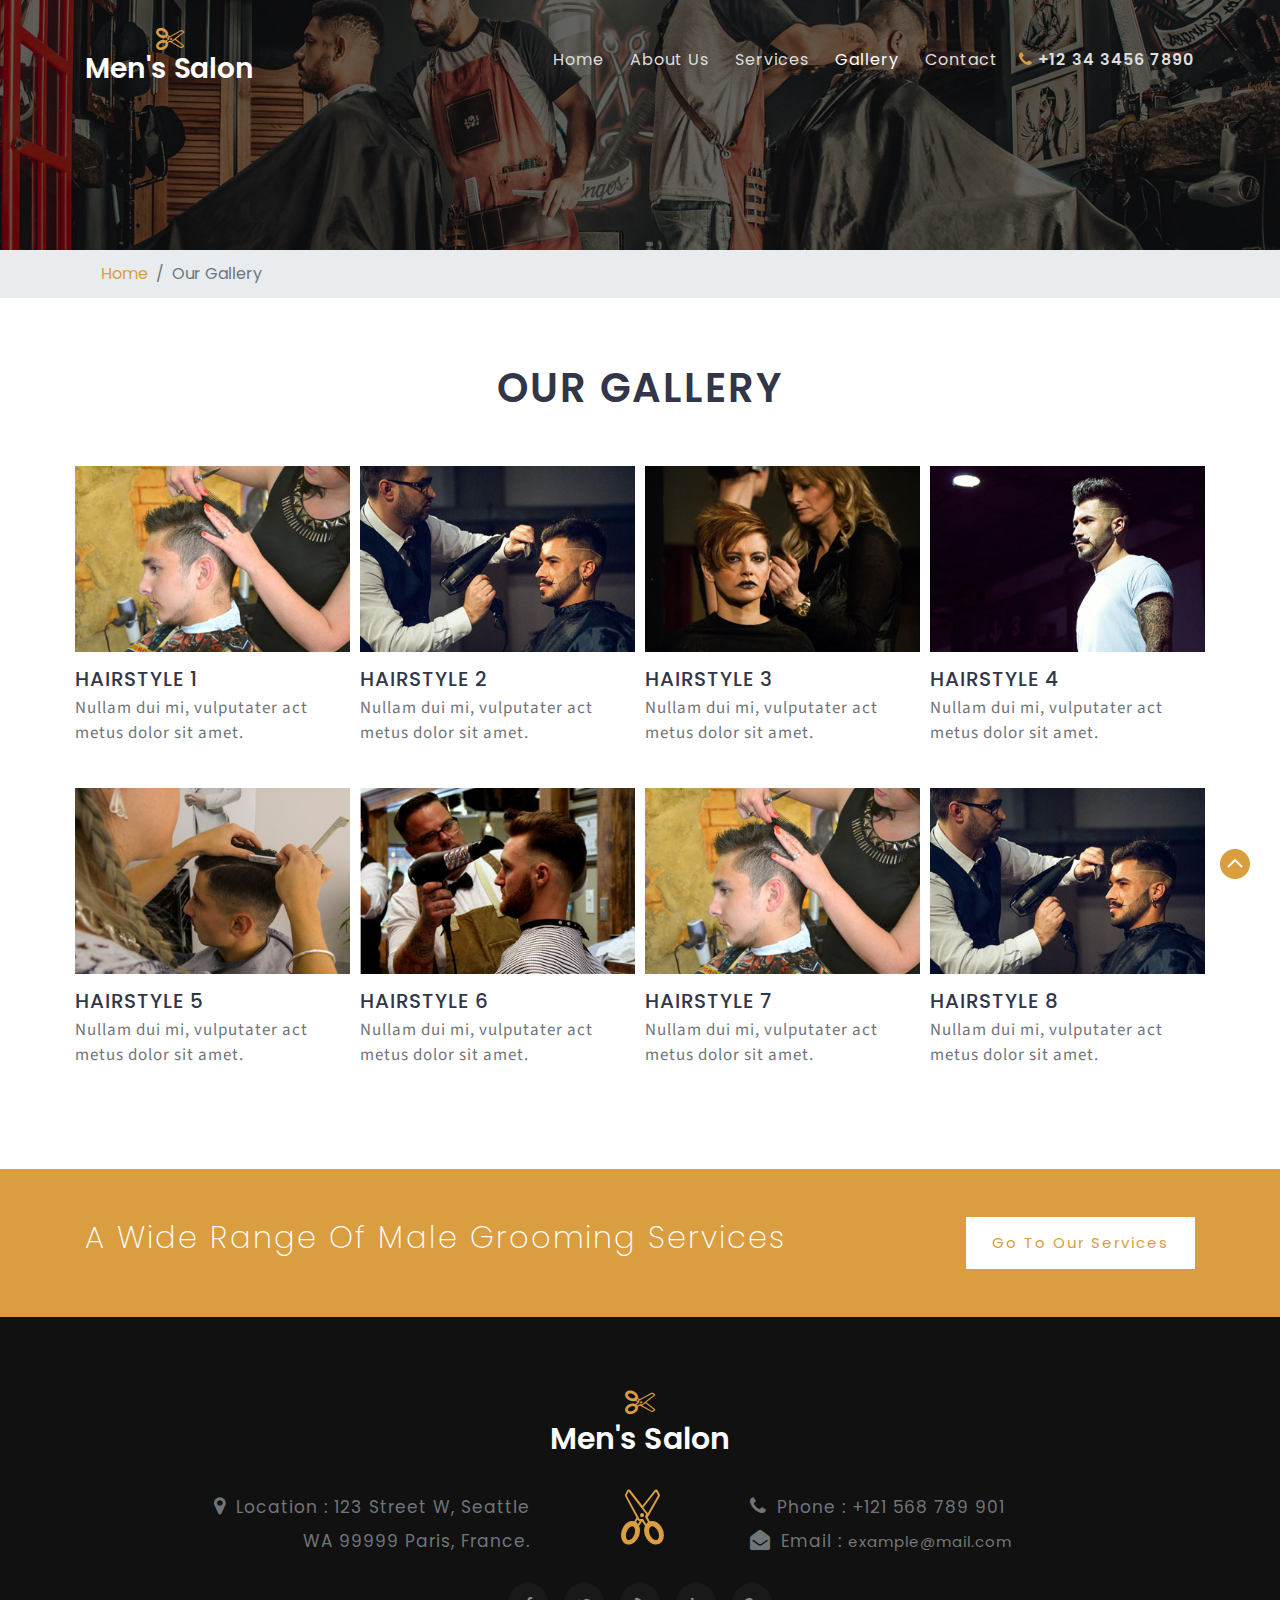
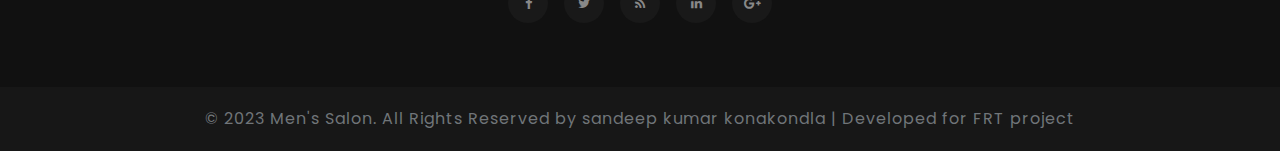
<file: gallery.html>
<!--
author: 2023 Men's Salon. All Rights Reserved by sandeep kumar konakondla | Developed for FRT project</a></p>
-->
<!DOCTYPE html>
<html lang="en">
<head>
<title>Men's Salon Beauty Category Flat Bootstrap Responsive Web Template | Gallery Page :: sandeep</title>
<meta name="viewport" content="width=device-width, initial-scale=1">
<meta charset="utf-8">
<meta name="keywords" content="Men's Salon Responsive web template, Bootstrap Web Templates, Flat Web Templates, Android Compatible web template, 
Smartphone Compatible web template, free webdesigns for Nokia, Samsung, LG, SonyEricsson, Motorola web design" />

    <script>
        addEventListener("load", function () {
            setTimeout(hideURLbar, 0);
        }, false);

        function hideURLbar() {
            window.scrollTo(0, 1);
        }
    </script>
	
	<!-- css files -->
    <link href="css/bootstrap.css" rel='stylesheet' type='text/css' /><!-- bootstrap css -->
    <link href="css/style.css" rel='stylesheet' type='text/css' /><!-- custom css -->
    <link href="css/font-awesome.min.css" rel="stylesheet"><!-- fontawesome css -->
	<!-- //css files -->
	
	<!-- google fonts -->
    <link href="//fonts.googleapis.com/css?family=Poppins:100,100i,200,200i,300,300i,400,400i,500,500i,600,600i,700,700i,800,800i,900" rel="stylesheet">
	<link href="https://fonts.googleapis.com/css?family=Source+Sans+Pro:200,200i,300,300i,400,400i,600,600i,700,700i,900,900i" rel="stylesheet">
	<!-- //google fonts -->
	
</head>
<body>

<!-- header -->
<header>
	<div class="container">
		<!-- nav -->
		<nav class="py-md-4 py-3 d-lg-flex">
			<div id="logo">
				<h1> <a href="index.html"><span class="fa fa-scissors"></span> Men's Salon</a></h1>
			</div>
			<label for="drop" class="toggle"><span class="fa fa-bars"></span></label>
			<input type="checkbox" id="drop" />
			<ul class="menu mt-lg-4 ml-auto">
				<li class=""><a href="index.html">Home</a></li>
				<li class=""><a href="about.html">About Us</a></li>
				<li class=""><a href="services.html">Services</a></li>
				<li class="active"><a href="gallery.html">Gallery</a></li>
				<li class="mr-2"><a href="contact.html">Contact</a></li>
				<li class=""><span><span class="fa fa-phone"></span> +12 34 3456 7890</span></li>
			</ul>
		</nav>
		<!-- //nav -->
	</div>
</header>
<!-- //header -->

<!-- banner -->
<div class="inner-banner" id="home">
	<div class="inner-banner-overlay">
		<div class="container">
			
		</div>
	</div>
</div>
<!-- //banner -->

<!-- page details -->
<div class="breadcrumb-agile">
	<div class="container">
		<ol class="breadcrumb">
			<li class="breadcrumb-item">
				<a href="index.html">Home</a>
			</li>
			<li class="breadcrumb-item active" aria-current="page">Our Gallery</li>
		</ol>
	</div>
</div>
<!-- //page details -->

<!-- gallery -->
<div class="gallery py-sm-5 py-4 position-relative" id="gallery">
	<div class="container py-lg-3">
		<h2 class="heading text-center mb-lg-5 mb-sm-4 mb-3 editContent">Our Gallery</h2>
		<div class="news-grids gal">
			<div class="row">
				<div class="col-lg-3 col-md-4 col-sm-6 gal-img">
					<a href="#gal1"><img src="images/g1.jpg" alt="projects image" class="img-fluid"></a>
					<h5>Hairstyle 1</h5>
					<p>Nullam dui mi, vulputater act metus dolor sit amet.</p>
				</div>
				<div class="col-lg-3 col-md-4 col-sm-6 gal-img my-md-0">
					<a href="#gal2"><img src="images/g2.jpg" alt="projects image" class="img-fluid"></a>
					<h5>Hairstyle 2</h5>
					<p>Nullam dui mi, vulputater act metus dolor sit amet.</p>
				</div>
				<div class="col-lg-3 col-md-4 col-sm-6 gal-img">
					<a href="#gal3"><img src="images/g3.jpg" alt="projects image" class="img-fluid"></a>
					<h5>Hairstyle 3</h5>
					<p>Nullam dui mi, vulputater act metus dolor sit amet.</p>
				</div>
				<div class="col-lg-3 col-md-4 col-sm-6 gal-img">
					<a href="#gal4"><img src="images/g4.jpg" alt="projects image" class="img-fluid"></a>
					<h5>Hairstyle 4</h5>
					<p>Nullam dui mi, vulputater act metus dolor sit amet.</p>
				</div>
				<div class="col-lg-3 col-md-4 col-sm-6 gal-img">
					<a href="#gal5"><img src="images/g5.jpg" alt="projects image" class="img-fluid"></a>
					<h5>Hairstyle 5</h5>
					<p>Nullam dui mi, vulputater act metus dolor sit amet.</p>
				</div>
				<div class="col-lg-3 col-md-4 col-sm-6 gal-img my-md-0">
					<a href="#gal6"><img src="images/g6.jpg" alt="projects image" class="img-fluid"></a>
					<h5>Hairstyle 6</h5>
					<p>Nullam dui mi, vulputater act metus dolor sit amet.</p>
				</div>
				<div class="col-lg-3 col-md-4 col-sm-6 gal-img">
					<a href="#gal1"><img src="images/g1.jpg" alt="projects image" class="img-fluid"></a>
					<h5>Hairstyle 7</h5>
					<p>Nullam dui mi, vulputater act metus dolor sit amet.</p>
				</div>
				<div class="col-lg-3 col-md-4 col-sm-6 gal-img">
					<a href="#gal2"><img src="images/g2.jpg" alt="projects image" class="img-fluid"></a>
					<h5>Hairstyle 8</h5>
					<p>Nullam dui mi, vulputater act metus dolor sit amet.</p>
				</div>
			</div>
		</div>
	</div>
	<!-- gallery popups -->
	<!-- popup-->
	<div id="gal1" class="popup-effect">
		<div class="popup">
			<img src="images/g1.jpg" alt="Popup Image" class="img-fluid" />
			<p>Nullam dui mi, vulputater act metus dolor sit amet, onec consequat sapien utleo dolor rhoncus.</p>
			<a class="close" href="#gallery">&times;</a>
		</div>
	</div>
	<!-- //popup -->
	<!-- popup-->
	<div id="gal2" class="popup-effect">
		<div class="popup">
			<img src="images/g2.jpg" alt="Popup Image" class="img-fluid" />
			<p>Nullam dui mi, vulputater act metus dolor sit amet, onec consequat sapien utleo dolor rhoncus.</p>
			<a class="close" href="#gallery">&times;</a>
		</div>
	</div>
	<!-- //popup -->
	<!-- popup-->
	<div id="gal3" class="popup-effect">
		<div class="popup">
			<img src="images/g3.jpg" alt="Popup Image" class="img-fluid" />
			<p>Nullam dui mi, vulputater act metus dolor sit amet, onec consequat sapien utleo dolor rhoncus.</p>
			<a class="close" href="#gallery">&times;</a>
		</div>
	</div>
	<!-- //popup -->
	<!-- popup-->
	<div id="gal4" class="popup-effect">
		<div class="popup">
			<img src="images/g4.jpg" alt="Popup Image" class="img-fluid" />
			<p>Nullam dui mi, vulputater act metus dolor sit amet, onec consequat sapien utleo dolor rhoncus.</p>
			<a class="close" href="#gallery">&times;</a>
		</div>
	</div>
	<!-- //popup -->
	<!-- popup-->
	<div id="gal5" class="popup-effect">
		<div class="popup">
			<img src="images/g5.jpg" alt="Popup Image" class="img-fluid" />
			<p>Nullam dui mi, vulputater act metus dolor sit amet, onec consequat sapien utleo dolor rhoncus.</p>
			<a class="close" href="#gallery">&times;</a>
		</div>
	</div>
	<!-- //popup -->
	<!-- popup-->
	<div id="gal6" class="popup-effect">
		<div class="popup">
			<img src="images/g6.jpg" alt="Popup Image" class="img-fluid" />
			<p>Nullam dui mi, vulputater act metus dolor sit amet, onec consequat sapien utleo dolor rhoncus.</p>
			<a class="close" href="#gallery">&times;</a>
		</div>
	</div>
	<!-- //popup -->
	<!-- //gallery popups -->
</div>
<!-- //gallery -->

<!-- footer top-->
<div class="footer-top py-md-4">
	<div class="container py-4">
		<div class="row">
			<div class="col-lg-9">
				<h4 class="footer-top-text text-capitalize">A wide range of male grooming services</h4>
			</div>
			<div class="col-lg-3 text-lg-right mt-lg-0 mt-4">
				<a href="services.html" class="text-capitalize serv_link btn">Go to our Services</a>
			</div>
		</div>
	</div>
</div>
<!-- //footer top-->

<!-- footer -->
<footer class="py-sm-5 py-4">
	<div class="container py-md-3">
		<div class="footer-logo text-center">
			<a class="navbar-brand" href="index.html"><span class="fa fa-scissors"></span>Men's Salon</a>
		</div>
		<div class="row my-4 footer-middle">
			<div class="col-md-5 text-md-right address">
				<p><span class="fa fa-map-marker"></span>Location : 123 Street W, Seattle WA 99999 Paris, France.</p>
			</div>
			<div class="col-md-2 text-md-center my-md-0 my-sm-4 my-2 footer-icon">
				<span class="fa fa-scissors"></span>
			</div>
			<div class="col-md-5 text-md-left phone">
				<p><span class="fa fa-phone"></span>Phone : +121 568 789 901</p>
				<p><span class="fa fa-envelope-open"></span>Email : <a href="mailto:example@mail.com">example@mail.com</a></p>
			</div>
		</div>
		<div class="footer-grid">
			<div class="social text-center">
				<ul class="d-flex justify-content-center">
					<li class="mx-2"><a href="#"><span class="fa fa-facebook"></span></a></li>
					<li class="mx-2"><a href="#"><span class="fa fa-twitter"></span></a></li>
					<li class="mx-2"><a href="#"><span class="fa fa-rss"></span></a></li>
					<li class="mx-2"><a href="#"><span class="fa fa-linkedin"></span></a></li>
					<li class="mx-2"><a href="#"><span class="fa fa-google-plus"></span></a></li>
				</ul>
			</div>
		</div>
	</div>
</footer>
<!-- footer -->

<!-- copyright -->
<div class="copyright py-3 text-center">
	<p>© 2023 Men's Salon. All Rights Reserved by sandeep kumar konakondla | Developed for FRT project</a></p>
</div>
<!-- //copyright -->

<!-- move top icon -->
<a href="#home" class="move-top text-center"></a>
<!-- //move top icon -->
	
</body>
</html>
</file>
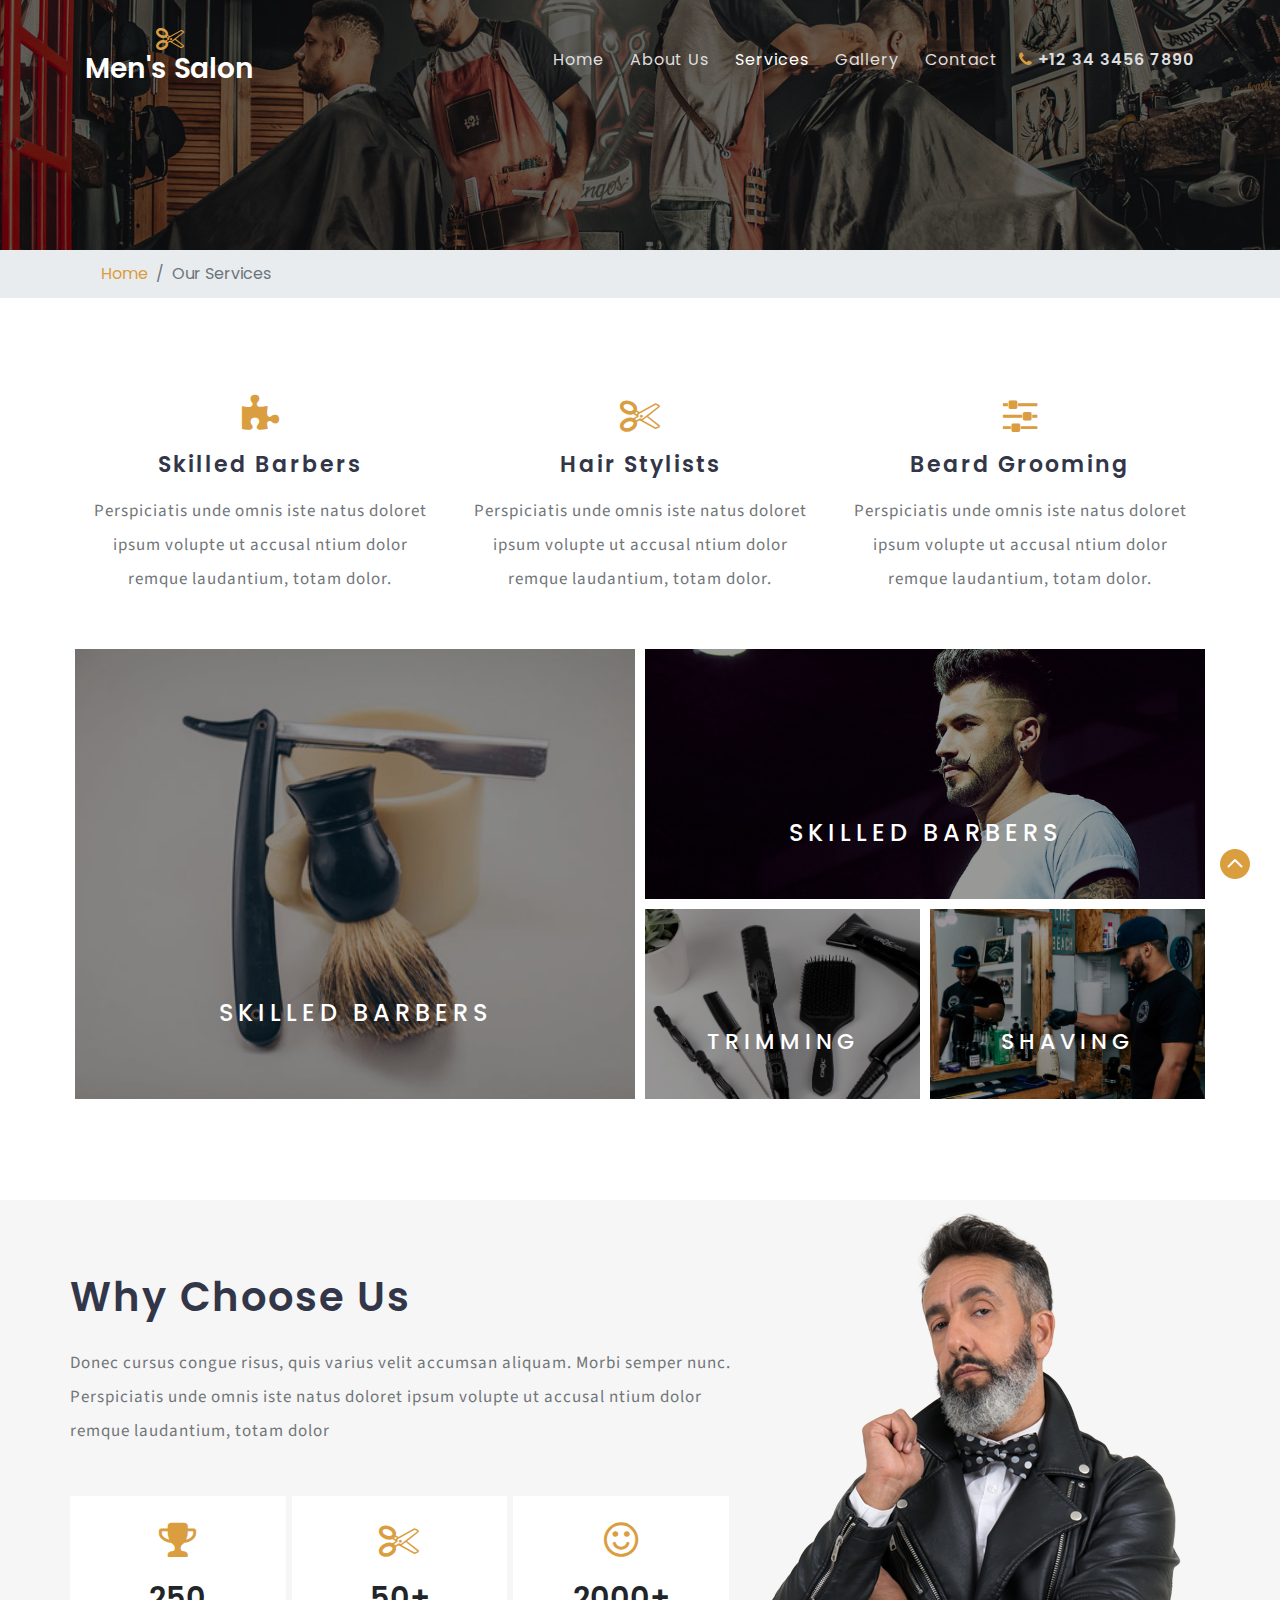
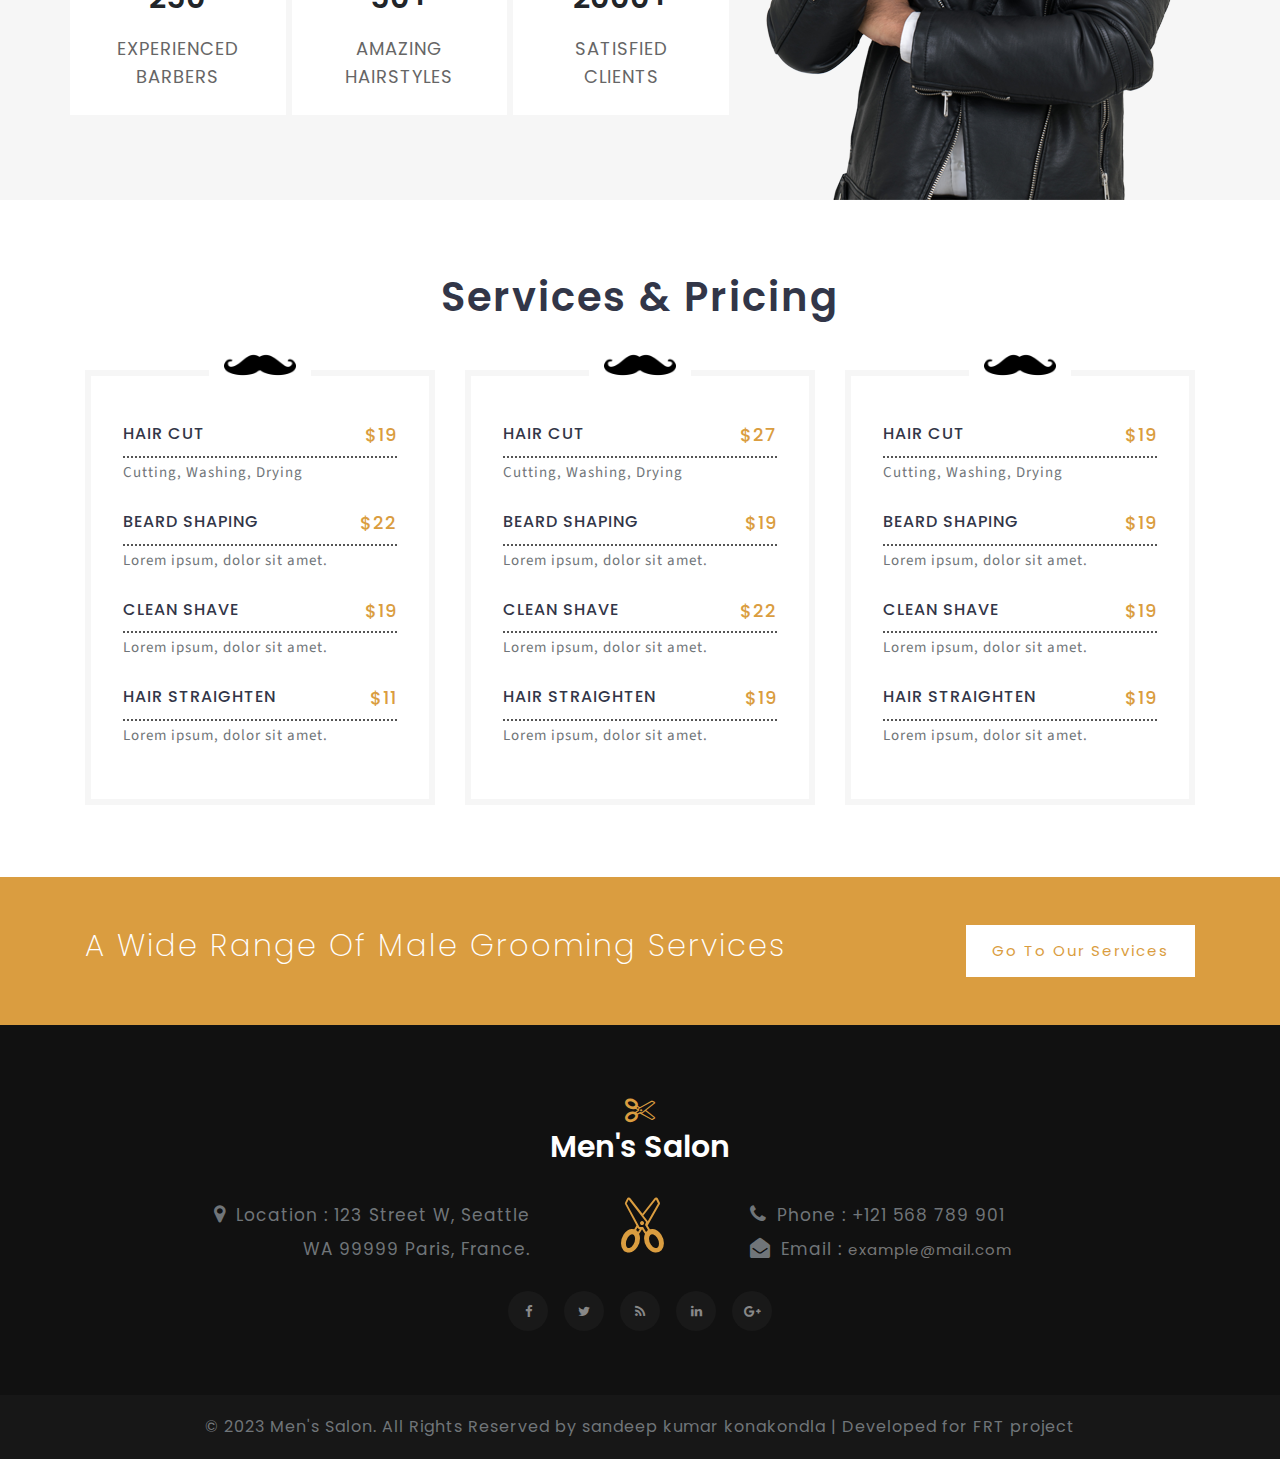
<file: services.html>
<!--
author: 2023 Men's Salon. All Rights Reserved by sandeep kumar konakondla | Developed for FRT project</a></p>
-->
<!DOCTYPE html>
<html lang="en">
<head>
<title>Men's Salon Beauty Category Flat Bootstrap Responsive Web Template | Services Page :: sandeep</title>
<meta name="viewport" content="width=device-width, initial-scale=1">
<meta charset="utf-8">
<meta name="keywords" content="Men's Salon Responsive web template, Bootstrap Web Templates, Flat Web Templates, Android Compatible web template, 
Smartphone Compatible web template, free webdesigns for Nokia, Samsung, LG, SonyEricsson, Motorola web design" />

    <script>
        addEventListener("load", function () {
            setTimeout(hideURLbar, 0);
        }, false);

        function hideURLbar() {
            window.scrollTo(0, 1);
        }
    </script>
	
	<!-- css files -->
    <link href="css/bootstrap.css" rel='stylesheet' type='text/css' /><!-- bootstrap css -->
    <link href="css/style.css" rel='stylesheet' type='text/css' /><!-- custom css -->
    <link href="css/font-awesome.min.css" rel="stylesheet"><!-- fontawesome css -->
	<!-- //css files -->
	
	<!-- google fonts -->
    <link href="//fonts.googleapis.com/css?family=Poppins:100,100i,200,200i,300,300i,400,400i,500,500i,600,600i,700,700i,800,800i,900" rel="stylesheet">
	<link href="//fonts.googleapis.com/css?family=Source+Sans+Pro:200,200i,300,300i,400,400i,600,600i,700,700i,900,900i" rel="stylesheet">
	<!-- //google fonts -->
	
</head>
<body>

<!-- header -->
<header>
	<div class="container">
		<!-- nav -->
		<nav class="py-md-4 py-3 d-lg-flex">
			<div id="logo">
				<h1> <a href="index.html"><span class="fa fa-scissors"></span> Men's Salon</a></h1>
			</div>
			<label for="drop" class="toggle"><span class="fa fa-bars"></span></label>
			<input type="checkbox" id="drop" />
			<ul class="menu mt-lg-4 ml-auto">
				<li class=""><a href="index.html">Home</a></li>
				<li class=""><a href="about.html">About Us</a></li>
				<li class="active"><a href="services.html">Services</a></li>
				<li class=""><a href="gallery.html">Gallery</a></li>
				<li class="mr-2"><a href="contact.html">Contact</a></li>
				<li class=""><span><span class="fa fa-phone"></span> +12 34 3456 7890</span></li>
			</ul>
		</nav>
		<!-- //nav -->
	</div>
</header>
<!-- //header -->

<!-- banner -->
<div class="inner-banner" id="home">
	<div class="inner-banner-overlay">
		<div class="container">
			
		</div>
	</div>
</div>
<!-- //banner -->

<!-- page details -->
<div class="breadcrumb-agile">
	<div class="container">
		<ol class="breadcrumb">
			<li class="breadcrumb-item">
				<a href="index.html">Home</a>
			</li>
			<li class="breadcrumb-item active" aria-current="page">Our Services</li>
		</ol>
	</div>
</div>
<!-- //page details -->

<!-- services -->
<section class="services py-5" id="services">
	<div class="container py-lg-5 py-3">
		<div class="row service-grid-grids text-center">
			<div class="col-lg-4 col-md-6 service-grid service-grid1">
				<div class="service-icon">
					<span class="fa fa-puzzle-piece"></span>
				</div>
				<h4 class="mt-3">Skilled Barbers</h4>
				<p class="mt-3">Perspiciatis unde omnis iste natus doloret ipsum volupte ut accusal ntium dolor remque laudantium, totam dolor.</p>
			</div>
			<div class="col-lg-4 col-md-6 service-grid service-grid2 mt-md-0 mt-5">
				<div class="service-icon">
					<span class="fa fa-scissors"></span>
				</div>
				<h4 class="mt-3">Hair stylists</h4>
				<p class="mt-3">Perspiciatis unde omnis iste natus doloret ipsum volupte ut accusal ntium dolor remque laudantium, totam dolor.</p>
			</div>
			
			<div class="col-lg-4 col-md-6 service-grid service-grid3 mt-lg-0 mt-5">
				<div class="service-icon">
					<span class="fa fa-sliders"></span>
				</div>
				<h4 class="mt-3">Beard Grooming</h4>
				<p class="mt-3">Perspiciatis unde omnis iste natus doloret ipsum volupte ut accusal ntium dolor remque laudantium, totam dolor.</p>
			</div>
		</div>
		<div class="row mt-5">
			<div class="col-md-6 p-md-0">
				<div class="bg-image-left">	
					<h4>skilled barbers</h4>
				</div>
			</div>
			<div class="col-md-6 p-md-0">
				<div class="bg-image-right">
					<h4>skilled barbers</h4>
				</div>
				<div class="row">
					<div class="col-md-6 pr-md-0">
						<div class="bg-image-bottom1">
							<h4>Trimming</h4>
						</div>
					</div>
					<div class="col-md-6 pl-md-0">
						<div class="bg-image-bottom2">
							<h4>Shaving</h4>
						</div>
					</div>
				</div>	
			</div>	
		</div>		
	</div>		
</section>
<!-- //services -->

<!-- facts -->
<section class="facts" id="facts">
	<div class="container">
		<div class="row">
			<div class="col-lg-7 py-5">
				<div class="row inner-heading">
					<h2 class="heading text-capitalize my-md-4"> Why Choose Us</h2>
					<p class="mt-md-0 mt-2">Donec cursus congue risus, quis varius velit accumsan aliquam. Morbi semper nunc. Perspiciatis unde omnis iste
					natus doloret ipsum volupte ut accusal ntium dolor remque laudantium, totam dolor</p>
				</div>
				<div class="row mt-5 fact-grid-main">
					<div class="col-sm-4 stats-grid">
						<span class="fa fa-trophy"></span>
						<span>250</span>
						<h4>Experienced Barbers</h4>
					</div>
					<div class="col-sm-4 stats-grid">
						<span class="fa fa-scissors"></span>
						<span>50+</span>
						<h4>Amazing Hairstyles</h4>
					</div>
					<div class="col-sm-4 stats-grid">
						<span class="fa fa-smile-o"></span>
						<span>2000+</span>
						<h4>Satisfied clients</h4>
					</div>
				</div>
			</div>
			<div class="col-lg-5 p-lg-0 text-lg-right text-center">
				<img src="images/facts.png" class="img-fluid" alt="">
			</div>
		</div>
	</div>
</section>
<!-- //facts -->

<!-- pricing -->
<section class="pricing py-5">	
	<div class="container py-md-4">
		<h3 class="heading text-capitalize text-center mb-5"> Services & Pricing</h3>
		<div class="row pricing-grids">
			<div class="col-lg-4 col-md-6 mb-lg-0 mb-5">
				<div class="padding">
					<img src="images/mustache.png" class="img-fluid" alt="" />
					<!-- Item starts -->
					<div class="menu-item">
						<div class="row border-dot no-gutters">
							<div class="col-8 menu-item-name">
								<h6>Hair Cut</h6>
							</div>
							<div class="col-4 menu-item-price text-right">
								<h6>$19</h6>
							</div>
						</div>
						<div class="menu-item-description">
							<p>Cutting, Washing, Drying</p>
						</div>
					</div>
					<!-- Item ends -->
					<!-- Item starts -->
					<div class="menu-item my-4">
						<div class="row border-dot no-gutters">
							<div class="col-8 menu-item-name">
								<h6>Beard Shaping</h6>
							</div>
							<div class="col-4 menu-item-price text-right">
								<h6>$22</h6>
							</div>
						</div>
						<div class="menu-item-description">
							<p>Lorem ipsum, dolor sit amet.</p>
						</div>
					</div>
					<!-- Item ends -->
					<!-- Item starts -->
					<div class="menu-item">
						<div class="row border-dot no-gutters">
							<div class="col-8 menu-item-name">
								<h6>Clean Shave</h6>
							</div>
							<div class="col-4 menu-item-price text-right">
								<h6>$19</h6>
							</div>
						</div>
						<div class="menu-item-description">
							<p>Lorem ipsum, dolor sit amet.</p>
						</div>
					</div>
					<!-- Item ends -->
					<!-- Item starts -->
					<div class="menu-item mt-4">
						<div class="row border-dot no-gutters">
							<div class="col-8 menu-item-name">
								<h6>Hair Straighten</h6>
							</div>
							<div class="col-4 menu-item-price text-right">
								<h6>$11</h6>
							</div>
						</div>
						<div class="menu-item-description">
							<p>Lorem ipsum, dolor sit amet.</p>
						</div>
					</div>
					<!-- Item ends -->
				</div>
			</div>
			<div class="col-lg-4 col-md-6 mb-lg-0 mb-5">
				<div class="padding">
					<img src="images/mustache.png" class="img-fluid" alt="" />
					<!-- Item starts -->
					<div class="menu-item">
						<div class="row border-dot no-gutters">
							<div class="col-8 menu-item-name">
								<h6>Hair Cut</h6>
							</div>
							<div class="col-4 menu-item-price text-right">
								<h6>$27</h6>
							</div>
						</div>
						<div class="menu-item-description">
							<p>Cutting, Washing, Drying</p>
						</div>
					</div>
					<!-- Item ends -->
					<!-- Item starts -->
					<div class="menu-item my-4">
						<div class="row border-dot no-gutters">
							<div class="col-8 menu-item-name">
								<h6>Beard Shaping</h6>
							</div>
							<div class="col-4 menu-item-price text-right">
								<h6>$19</h6>
							</div>
						</div>
						<div class="menu-item-description">
							<p>Lorem ipsum, dolor sit amet.</p>
						</div>
					</div>
					<!-- Item ends -->
					<!-- Item starts -->
					<div class="menu-item">
						<div class="row border-dot no-gutters">
							<div class="col-8 menu-item-name">
								<h6>Clean Shave</h6>
							</div>
							<div class="col-4 menu-item-price text-right">
								<h6>$22</h6>
							</div>
						</div>
						<div class="menu-item-description">
							<p>Lorem ipsum, dolor sit amet.</p>
						</div>
					</div>
					<!-- Item ends -->
					<!-- Item starts -->
					<div class="menu-item mt-4">
						<div class="row border-dot no-gutters">
							<div class="col-8 menu-item-name">
								<h6>Hair Straighten</h6>
							</div>
							<div class="col-4 menu-item-price text-right">
								<h6>$19</h6>
							</div>
						</div>
						<div class="menu-item-description">
							<p>Lorem ipsum, dolor sit amet.</p>
						</div>
					</div>
					<!-- Item ends -->
				</div>		
			</div>
			<div class="col-lg-4 col-md-6">
				<div class="padding">
					<img src="images/mustache.png" class="img-fluid" alt="" />
					<!-- Item starts -->
					<div class="menu-item">
						<div class="row border-dot no-gutters">
							<div class="col-8 menu-item-name">
								<h6>Hair Cut</h6>
							</div>
							<div class="col-4 menu-item-price text-right">
								<h6>$19</h6>
							</div>
						</div>
						<div class="menu-item-description">
							<p>Cutting, Washing, Drying</p>
						</div>
					</div>
					<!-- Item ends -->
					<!-- Item starts -->
					<div class="menu-item my-4">
						<div class="row border-dot no-gutters">
							<div class="col-8 menu-item-name">
								<h6>Beard Shaping</h6>
							</div>
							<div class="col-4 menu-item-price text-right">
								<h6>$19</h6>
							</div>
						</div>
						<div class="menu-item-description">
							<p>Lorem ipsum, dolor sit amet.</p>
						</div>
					</div>
					<!-- Item ends -->
					<!-- Item starts -->
					<div class="menu-item">
						<div class="row border-dot no-gutters">
							<div class="col-8 menu-item-name">
								<h6>Clean Shave</h6>
							</div>
							<div class="col-4 menu-item-price text-right">
								<h6>$19</h6>
							</div>
						</div>
						<div class="menu-item-description">
							<p>Lorem ipsum, dolor sit amet.</p>
						</div>
					</div>
					<!-- Item ends -->
					<!-- Item starts -->
					<div class="menu-item mt-4">
						<div class="row border-dot no-gutters">
							<div class="col-8 menu-item-name">
								<h6>Hair Straighten</h6>
							</div>
							<div class="col-4 menu-item-price text-right">
								<h6>$19</h6>
							</div>
						</div>
						<div class="menu-item-description">
							<p>Lorem ipsum, dolor sit amet.</p>
						</div>
					</div>
					<!-- Item ends -->
				</div>
			</div>		
		</div>		
	</div>		
</section>
<!-- //pricing -->

<!-- footer top-->
<div class="footer-top py-md-4">
	<div class="container py-4">
		<div class="row">
			<div class="col-lg-9">
				<h4 class="footer-top-text text-capitalize">A wide range of male grooming services</h4>
			</div>
			<div class="col-lg-3 text-lg-right mt-lg-0 mt-4">
				<a href="services.html" class="text-capitalize serv_link btn">Go to our Services</a>
			</div>
		</div>
	</div>
</div>
<!-- //footer top-->

<!-- footer -->
<footer class="py-sm-5 py-4">
	<div class="container py-md-3">
		<div class="footer-logo text-center">
			<a class="navbar-brand" href="index.html"><span class="fa fa-scissors"></span>Men's Salon</a>
		</div>
		<div class="row my-4 footer-middle">
			<div class="col-md-5 text-md-right address">
				<p><span class="fa fa-map-marker"></span>Location : 123 Street W, Seattle WA 99999 Paris, France.</p>
			</div>
			<div class="col-md-2 text-md-center my-md-0 my-sm-4 my-2 footer-icon">
				<span class="fa fa-scissors"></span>
			</div>
			<div class="col-md-5 text-md-left phone">
				<p><span class="fa fa-phone"></span>Phone : +121 568 789 901</p>
				<p><span class="fa fa-envelope-open"></span>Email : <a href="mailto:example@mail.com">example@mail.com</a></p>
			</div>
		</div>
		<div class="footer-grid">
			<div class="social text-center">
				<ul class="d-flex justify-content-center">
					<li class="mx-2"><a href="#"><span class="fa fa-facebook"></span></a></li>
					<li class="mx-2"><a href="#"><span class="fa fa-twitter"></span></a></li>
					<li class="mx-2"><a href="#"><span class="fa fa-rss"></span></a></li>
					<li class="mx-2"><a href="#"><span class="fa fa-linkedin"></span></a></li>
					<li class="mx-2"><a href="#"><span class="fa fa-google-plus"></span></a></li>
				</ul>
			</div>
		</div>
	</div>
</footer>
<!-- footer -->

<!-- copyright -->
<div class="copyright py-3 text-center">
	<p>© 2023 Men's Salon. All Rights Reserved by sandeep kumar konakondla | Developed for FRT project</a></p>
</div>
<!-- //copyright -->

<!-- move top icon -->
<a href="#home" class="move-top text-center"></a>
<!-- //move top icon -->
	
</body>
</html>
</file>
<file: css/style.css>
/*--
Author: 2023 Men's Salon. All Rights Reserved by sandeep kumar konakondla | Developed for FRT project</a></p>
--*/
html,
body {
    margin: 0;
    font-size: 100%;
    background: #fff;
    font-family: 'Poppins', sans-serif;
}

html {
  scroll-behavior: smooth;
}
body a {
    text-decoration: none;
    transition: 0.5s all;
    -webkit-transition: 0.5s all;
    -moz-transition: 0.5s all;
    -o-transition: 0.5s all;
    -ms-transition: 0.5s all;
    font-family: 'Poppins', sans-serif;
}

body img {
    max-width: 100%;
}

a:hover {
    text-decoration: none;
}

input[type="button"],
input[type="submit"],
input[type="text"],
input[type="email"],
input[type="search"] {
    transition: 0.5s all;
    -webkit-transition: 0.5s all;
    -moz-transition: 0.5s all;
    -o-transition: 0.5s all;
    -ms-transition: 0.5s all;
}

h1,
h2,
h3,
h4,
h5,
h6 {
    margin: 0;
	color: #323648;
}
li {
    list-style-type: none;
}

p {
    margin: 0;
    font-size: 17px;
    line-height: 2em;
    letter-spacing: 1px;
    color: #707579;
	font-family: 'Source Sans Pro', sans-serif;
}

ul {
    margin: 0;
    padding: 0;
}


/*-- header --*/

header {
    position: absolute;
    z-index: 9;
    width: 100%;
}

.toggle,
[id^=drop] {
	display: none;
}

/* Giving a background-color to the nav container. */
nav { 
	margin:0;
	padding: 0;
}


#logo a {
	float: left;
    font-size: .7em;
    display: initial;
    margin: 0;
    letter-spacing: 0px;
    color: #fff;
    font-weight: 600;
    padding: 0px 0;
    border: none;
}
#logo a span.fa {
    color: #da9d40;
    display: block;
    text-align: center;
}


/* Since we'll have the "ul li" "float:left"
 * we need to add a clear after the container. */

nav:after {
	content:"";
	display:table;
	clear:both;
}

/* Removing padding, margin and "list-style" from the "ul",
 * and adding "position:reltive" */
nav ul {
	float: right;
	padding:0;
	margin:0;
	list-style: none;
	position: relative;
	}
	
/* Positioning the navigation items inline */
nav ul li {
	margin: 0px;
	display:inline-block;
	float: left;
	}

/* Styling the links */
nav a {
    color: #ddd;
    text-transform: capitalize;
    letter-spacing: 1px;
    padding-left: 0;
    padding-right: 0;
	padding: 10px 13px;
    font-weight: 400;
    font-size: 16px;
}


nav ul li ul li:hover { background: #f8f9fa; }

/* Background color change on Hover */
nav a:hover { 
	color: #ddd;
}
.menu li.active  a{ 
	color: #fff;
}

/* Hide Dropdowns by Default
 * and giving it a position of absolute */
nav ul ul {
	display: none;
	position: absolute; 
	/* has to be the same number as the "line-height" of "nav a" */
	top: 30px; 
    background: #fff;
    padding: 10px;
}
	
/* Display Dropdowns on Hover */
nav ul li:hover > ul {
	display:inherit;
}
	
/* Fisrt Tier Dropdown */
nav ul ul li {
	width:170px;
	float:none;
	display:list-item;
	position: relative;
}
nav ul ul li a {
    color: #333;
    padding: 5px 10px;
    display: block;
}
nav ul li span {
    color: #ddd;
    text-transform: capitalize;
    letter-spacing: 1px;
    padding-left: 0;
    padding-right: 0;
    font-weight: 600;
}
ul.menu li span.fa {
    color: #da9d40;
}
/* Second, Third and more Tiers	
 * We move the 2nd and 3rd etc tier dropdowns to the left
 * by the amount of the width of the first tier.
*/
nav ul ul ul li {
	position: relative;
	top:-60px;
	/* has to be the same number as the "width" of "nav ul ul li" */ 
	left:170px; 
}

/* Change ' +' in order to change the Dropdown symbol */
li > a:only-child:after { content: ''; }


/* Media Queries
--------------------------------------------- */

@media all and (max-width : 991px) {

	#logo {
		display: block;
		padding: 0;
		width: 100%;
		text-align: center;
		float: none;
	}
	.menu li.active a {
		color: #da9d40;
	}
	nav ul li span {
		color: #333;
	}
	nav {
		margin: 0;
	}
	nav a {
		color: #333;
	}

	/* Hide the navigation menu by default */
	/* Also hide the  */
	.toggle + a,
	.menu {
		display: none;
	}

	/* Stylinf the toggle lable */
	.toggle {
		display: block;
		padding: 5px 15px;
		font-size: 20px;
		text-decoration: none;
		border: none;
		float: right;
		background-color: #da9d40;
		color: #fff;
		margin-bottom: 0;
		margin-top: 0.5em;
	}
	.menu .toggle {
		float: none;
		text-align: center;
		margin: auto;
		width: 30%;
		padding: 5px;
		font-weight: normal;
		font-size: 15px;
		letter-spacing: 1px;
	}

	.toggle:hover {
		color:#333;
		background-color: #fff;
	}

	/* Display Dropdown when clicked on Parent Lable */
	[id^=drop]:checked + ul {
		display: block;
		background: #fff;
		padding: 15px 0;
		width:100%;
		text-align: center;
	}

	/* Change menu item's width to 100% */
	nav ul li {
		display: block;
		width: 100%;
		padding: 7px 0;
		}
	nav a{
		padding: 5px 0;
	}
	nav a:hover {
		color: #333;
	}
	.login-icon {
		text-align: center;
	}
	nav ul ul .toggle,
	nav ul ul a {
		padding: 0 40px;
	}

	nav ul ul ul a {
		padding: 0 80px;
	}

	nav a:hover,
 	nav ul ul ul a {
		background-color: transparent;
	}
  
	nav ul li ul li .toggle,
	nav ul ul a,
	nav ul ul ul a{
		padding:14px 20px;	
		color:#FFF;
		font-size:17px; 
	}
  
  
	nav ul li ul li .toggle,
	nav ul ul a {
		background-color: #fff; 
	}
	nav ul ul li a {
		font-size: 15px;
	}
	ul.inner-ul{
		padding: 0!important;
	}
	/* Hide Dropdowns by Default */
	nav ul ul {
		float: none;
		position:static;
		color: #ffffff;
		/* has to be the same number as the "line-height" of "nav a" */
	}
		
	/* Hide menus on hover */
	nav ul ul li:hover > ul,
	nav ul li:hover > ul {
		display: none;
	}
		
	/* Fisrt Tier Dropdown */
	nav ul ul li {
		display: block;
		width: 100%;
		padding: 0;
	}

	nav ul ul ul li {
		position: static;
		/* has to be the same number as the "width" of "nav ul ul li" */ 

	}

}

@media all and (max-width : 330px) {

	nav ul li {
		display:block;
		width: 94%;
	}

}
.user span.fa {
    font-size: 25px;
    color: #fff;
}
/*-- //header --*/

/* banner style */
.banner_w3lspvt {
    position: relative;
    z-index: 1;
}

.banner-top {
    background: url(../images/banner1.jpg) no-repeat center;
    background-size: cover;
    -webkit-background-size: cover;
    -moz-background-size: cover;
    -o-background-size: cover;
    -moz-background-size: cover;
}

.banner-top1 {
    background: url(../images/banner2.jpg) no-repeat center;
    background-size: cover;
    -webkit-background-size: cover;
    -moz-background-size: cover;
    -o-background-size: cover;
    -moz-background-size: cover;
}

.banner-top2 {
    background: url(../images/banner3.jpg) no-repeat 0px 0px;
    background-size: cover;
    -webkit-background-size: cover;
    -moz-background-size: cover;
    -o-background-size: cover;
    -moz-background-size: cover;
}

.banner-top3 {
    background: url(../images/banner4.jpg) no-repeat center;
    background-size: cover;
    -webkit-background-size: cover;
    -moz-background-size: cover;
    -o-background-size: cover;
    -moz-background-size: cover;
}

.w3layouts-banner-info {
    padding-top: 17em;
	text-align: center
}

.w3layouts-banner-info h3 {
    text-shadow: 3px 4px 6px rgba(45, 45, 45, 0.15);
    font-size: 3.3em;
    letter-spacing: 3px;
    color: #fff;
    font-weight: 600;
    text-transform: uppercase;
    line-height: 68px;
}
.w3layouts-banner-info h3 span {
    display: block;
}
.w3layouts-banner-info h3 span.clr {
    display: inline-block;
    color: #da9d40;
}
.w3layouts-banner-info h4 {
    color: #eee;
    margin: 1em 0;
    letter-spacing: 4px;
    text-transform: capitalize;
    font-weight: 200;
}

.w3layouts-banner-info i {
    vertical-align: middle;
}

.banner-top,
.banner-top1,
.banner-top2,
.banner-top3 {
    min-height: 750px;
}
.overlay {
    min-height: 750px;
    background: rgba(0, 0, 0, 0.6);
}
.overlay1 {
    min-height: 750px;
    background: rgba(0, 0, 0, 0.5);
}

.button-style {
    padding: 13px 30px;
    color: #fff;
    font-size: 15px;
    font-weight: 400;
    text-transform: capitalize;
    letter-spacing: 2px;
    display: inline-block;
    border: 1px solid #fff;
    background: rgba(255, 255, 255, 0.1);
}

.button-style:hover {
    color: #fff;
}

/*-- //banner style --*/

/*-- about --*/
.about-grids h2 {
    font-size: 38px;
    font-weight: 600;
    letter-spacing: 2px;
    text-transform: uppercase;
    line-height: 50px;
}
.form-style-agile input[type="text"], .form-style-agile input[type="email"], .form-style-agile input[type="password"], select {
    outline: none;
    font-size: 15px;
    border: none;
    color: #666;
    letter-spacing: 0.5px;
    padding: 13px 15px;
    width: 100%;
    box-sizing: border-box;
    margin-bottom: 15px;
	text-transform: capitalize;
    background: #f6f6f6;
}
.about-grids .padding {
    background: #fff;
	border: 6px solid #f6f6f6;
    padding: 3em 2em;
	position: relative;
}
.padding img {
    width: 30%;
    margin: 0 auto 1em;
    display: block;
    position: absolute;
    top: -7%;
    left: 35%;
    background: #fff;
    padding: 0 15px;
}
button.book-btn {
    color: #da9d40;
    text-align: left;
    background: none;
    border: none;
    outline: none;
    width: 100%;
    font-size: 15px;
    border-radius: 0;
    text-decoration: underline;
    cursor: pointer;
    letter-spacing: 1px;
    -webkit-transition: 1.5s all;
    -o-transition: 0.5s all;
    -moz-transition: 0.5s all;
    -ms-transition: 0.5s all;
    transition: 0.5s all;
}
h5.plane {
    margin: .5em 0;
    letter-spacing: 4px;
    text-transform: capitalize;
    font-weight: 200;
    font-size: 30px;
}

/*-- //about --*/

/*-- about bottom --*/
.banner-about {
    padding: 3em 4em;
    background: #f6f6f6;
}
.banner-about h4 {
    font-size: 28px;
    letter-spacing: 2px;
    text-transform: capitalize;
}
h5.bottom {
    margin: .5em 0;
    letter-spacing: 5px;
    text-transform: uppercase;
    font-weight: 200;
    font-size: 24px;
}
.bottom-left {
    background: url(../images/left.jpg) no-repeat center;
    background-size: cover;
    -webkit-background-size: cover;
    -moz-background-size: cover;
    -o-background-size: cover;
    -moz-background-size: cover;
}
.banner-about span.fa{
	font-size: 40px;
	color: #da9d40;
}
.bg-image-left {
    background: url(../images/4.jpg) no-repeat center;
    background-size: cover;
    -webkit-background-size: cover;
    -moz-background-size: cover;
    -o-background-size: cover;
    -moz-background-size: cover;
    min-height: 450px;
	margin: 5px;
}
.bg-image-right {
    background: url(../images/banner3.jpg) no-repeat center;
    background-size: cover;
    -webkit-background-size: cover;
    -moz-background-size: cover;
    -o-background-size: cover;
    -moz-background-size: cover;
    min-height: 250px;
	margin: 5px;
}
.bg-image-bottom1 {
    background: url(../images/3.jpg) no-repeat center;
    background-size: cover;
    -webkit-background-size: cover;
    -moz-background-size: cover;
    -o-background-size: cover;
    -moz-background-size: cover;
    min-height: 190px;
	margin: 5px;
}
.bg-image-bottom2 {
    background: url(../images/banner4.jpg) no-repeat center;
    background-size: cover;
    -webkit-background-size: cover;
    -moz-background-size: cover;
    -o-background-size: cover;
    -moz-background-size: cover;
    min-height: 190px;
	margin: 5px;
}

.bg-image-left h4 {
    padding-top: 350px;
    text-align: center;
    color: #fff;
    letter-spacing: 5px;
    text-transform: uppercase;
    font-size: 24px;
    background: rgba(0, 0, 0, 0.4);
    min-height: 450px;
}
.bg-image-right h4 {
    padding-top: 170px;
    text-align: center;
    color: #fff;
    letter-spacing: 5px;
    text-transform: uppercase;
    font-size: 24px;
    background: rgba(0, 0, 0, 0.4);
    min-height: 250px;
}
.bg-image-bottom1 h4,.bg-image-bottom2 h4 {
    padding-top:120px;
    text-align: center;
    color: #fff;
    letter-spacing: 5px;
    text-transform: uppercase;
    font-size: 22px;
    background: rgba(0, 0, 0, 0.4);
    min-height: 190px;
}
/*-- //about bottom --*/


/*-- services --*/

.service-icon span.fa{
    font-size:40px;
    color: #da9d40;
}
.service-grid h4 {
    font-size: 22px;
    font-weight: 600;
    text-transform: capitalize;
    letter-spacing: 2px;
}
/*-- //services --*/


/*-- facts --*/
.facts{
	background: #f6f6f6;
}
.facts span.fa {
    display: block;
    font-size: 40px;
    color: #da9d40;
	margin: 0;
    font-weight: normal;
}
.facts span {
    font-size: 30px;
    margin: .5em 0;
    display: block;
    font-weight: 600;
}
.facts h4 {
    text-transform: uppercase;
    font-size: 18px;
    letter-spacing: 1px;
    line-height: 28px;
    color: #666;
    font-weight: 400;
}
.stats-grid {
    background: #fff;
    padding: 1.5em 2em;
    text-align: center;
    border-right: 6px solid #f6f6f6;
}
/*-- //facts --*/

/*-- team --*/

h3.heading,h2.heading {
    font-size: 40px;
    font-weight: 600;
    letter-spacing: 2px;
    text-transform: uppercase;
    line-height: 50px;
}

/*********************** Demo - 13 *******************/
.box13 {
    position: relative;
    transition: all .2s ease-out 0s;
    text-align: center;
}

.box13 .box-content,
.box13:after {
    position: absolute;
    left: 20px;
    right: 20px
}

.box13:after {
    content: "";
    display: block;
    background: #000;
    top: 20px;
    bottom: 20px;
    opacity: 0;
    transform: rotate3d(-1, 1, 0, 100deg);
    transition: all .4s ease-in-out 0s
}

.box13:hover:after {
    opacity: .9;
    transform: rotate3d(0, 0, 0, 0deg)
}

.box13 img {
    width: 100%;
    height: auto
}

.box13 .box-content {
    top: 45%;
    opacity: 0;
    z-index: 1;
    -webkit-transform: translate(10%, -30%);
    transform: translate(10%, -30%);
    transition: all .2s ease-out 0s
}

.box13:hover .box-content {
    opacity: 1;
    transform: translate(0, -50%);
    transition-delay: .2s
}

.box13 .title {
    display: block;
    font-size: 22px;
    color: #da9d40;
    margin: 0 0 10px;
    text-transform: uppercase;
}

.box13 .post {
    display: block;
    font-size: 15px;
    color: #ffffff;
    margin-bottom: 20px;
    text-transform: capitalize;
}

.box13 .social {
    padding: 0;
    margin: 0;
    list-style: none
}

.box13 .social li {
    display: inline-block
}

.box13 .social li a {
    display: block;
    width: 35px;
    height: 35px;
    background: #da9d40;
    border-radius: 50%;
    font-size: 15px;
    color: #fff;
    line-height: 35px;
    margin-right: 5px;
    transition: all .4s ease-in-out 0s
}

.box14 .icon li,
.box14 .post {
    display: inline-block
}

@media only screen and (max-width:990px) {
    .box13 {
        margin-bottom: 30px
    }
}

/*-- //team  --*/


/*-- footer top --*/

.footer-top {
    background: #da9d40;
}
h4.footer-top-text {
    font-size: 2em;
    letter-spacing: 2px;
    color: #fff;
    line-height: 1.4em;
    font-weight: 200;
}
.footer-top a.serv_link {
    font-size: 15px;
    letter-spacing: 2px;
    color: #da9d40;
    padding: 14px 25px;
    border-radius: 0px;
    background: #fff;
    display: inline-block;
}
/*-- //footer top --*/


/*-- footer --*/
footer{
	background: #111;
}
.copyright{
	background: #171717;
}

.social ul {
    list-style-type: none;
}
.social ul li a {
    display: block;
    background: #191919;
    width: 40px;
    height: 40px;
    line-height: 40px;
    border-radius: 50%;
}
.social ul li span.fa {
    font-size: 13px;
    color: #888;
    line-height: 40px;
}
.copyright p {
    font-family: 'Poppins', sans-serif;
    font-size: 16px;
}
.copyright p a {
    color: #bbb;
}
.footer-logo a.navbar-brand {
    font-size: 30px;
    display: inline-block;
    margin: 0;
    letter-spacing: 0px;
    color: #fff;
    font-weight: 600;
    border: none;
}
.footer-logo a.navbar-brand span.fa {
    display: block;
    color: #da9d40
}
.footer-middle p a {
    color: #777;
    font-size: 15px;
}
footer p {
    font-family: 'Poppins', sans-serif;
}
.address p {
    max-width: 320px;
    margin-left: auto;
}
.footer-icon span.fa {
    font-size: 55px;
    color: #da9d40;
    transform: rotate(-90deg);
    -webkit-transform: rotate(-90deg);
    -moz-transform: rotate(-90deg);
    -ms-transform: rotate(-90deg);
    -o-transform: rotate(-90deg);
}
footer p span.fa {
    margin-right: 10px;
    font-size: 20px;
}

/*-- //footer --*/


/*-- inner page banner --*/

.inner-banner {
    background: url(../images/banner1.jpg) no-repeat center;
    background-size: cover;
    min-height: 250px;
}
.inner-banner-overlay {
    min-height: 250px;
    background: rgba(0, 0, 0, 0.6);
}
/*-- inner page banner --*/


/*-- page details --*/

.inner-banner h3 {
    margin-bottom: 1em;
    margin-top: 1em;
    font-size: 40px;
    letter-spacing: 2px;
    text-transform: capitalize;
    font-weight: 600;
}
li.breadcrumb-item a {
    color: #da9d40;
}
.breadcrumb-agile {
    background-color: #e9ecef;
    margin-bottom: -15px;
}
/*-- //page details --*/


/*-- inner page about secttion --*/

.inner-about h4 {
    font-size: 24px;
    letter-spacing: 1px;
    text-transform: capitalize;
}
.inner-about span.fa {
    font-size: 40px;
    color: #da9d40;
}
/*-- //inner page about secttion --*/


/*-- discount section --*/
.overlay-all {
    background: rgba(0, 0, 0, 0.6);
}
.discount-grid {
    background: url(../images/banner2.jpg) no-repeat center;
    background-size: cover;
}
.discount-grid p {
    color: #bbb;
}
.discount-grid h2 {
    font-size: 3em;
    letter-spacing: 2px;
    color: #fff;
    line-height: 1.4em;
    font-weight: 200;
}
.discount-grid a {
    font-size: 15px;
    letter-spacing: 2px;
    color: #fff;
    padding: 14px 25px;
    border-radius: 0px;
    background: #da9d40;
    display: inline-block;
    margin-top: 20px;
}
.offer-grid {
    max-width: 750px;
    margin: auto;
}
/*-- //discount section --*/

/* testimonials */
.testi {
    background: #f6f6f6;
}

h6.b-w3ltxt {
    font-weight: 600;
    font-size: 20px;
    letter-spacing: 1px;
    text-transform: uppercase;
}
h6.b-w3ltxt span {
    font-weight: normal;
    color: #777;
    text-transform: capitalize;
    font-size: 16px;
}
.testi-cgrid p {
	line-height: 1.8em;
}
.testi-cgrid p span.fa {
	color: #da9d40;
}

.testi-icon img{
    border-radius: 50%;
    -webkit-border-radius: 50%;
    -o-border-radius: 50%;
    -ms-border-radius: 50%;
    -moz-border-radius: 50%;
    border: 5px solid #f6f6f6;
    background: #eee;
}

.testi-icon span.fa {
    font-size: 1.4em;
}
.testi-cgrid {
    background: #fff;
    padding: 2em 1em;
}
.border-right-grid{
	 border-right: 8px solid #f6f6f6;
}
.border-left-grid{
	 border-left: 8px solid #f6f6f6;
}
/* //testimonials */


/*-- pricing grids --*/
.pricing-grids .padding {
    background: #fff;
    border: 6px solid #f6f6f6;
    padding: 3em 2em;
    position: relative;
}
.border-dot {
    padding-bottom: 10px;
    border-bottom: 2px dotted #555;
}
.menu-item-name h6 {
    font-size: 16px;
    text-transform: uppercase;
    letter-spacing: 1px;
}
.menu-item-price h6 {
    font-size: 18px;
    color: #da9d40;
    letter-spacing: 1px;
}
.menu-item-description p {
    font-size: 15px;
}

/*-- //pricing grids --*/



/* gallery page */

.gal-img {
    padding: 5px;
    margin-bottom: 2em;
}
.gal-img img,.popup img {
    width: 100%;
}
.gal-img p {
    line-height: 25px;
    margin-top: 5px;
}
.popup p {
    line-height: 25px;
    margin-top: 15px;
}
.gal-img h5 {
    text-transform: uppercase;
    letter-spacing: 1px;
    font-size: 20px;
    margin-top: 15px;
}
/* popup */
.popup-effect {
    position: fixed;
    top: 0;
    bottom: 0;
    left: 0;
    right: 0;
    background: rgba(0, 0, 0, 0.7);
    transition: opacity 0ms;
    visibility: hidden;
    opacity: 0;
    z-index: 99;
}

.popup-effect:target {
    visibility: visible;
    opacity: 1;
}

.popup {
    background: #fff;
    border-radius: 4px;
    max-width: 500px;
    position: relative;
    margin: 8em auto;
    padding: 3em 2em;
    z-index: 999;
}

.popup .close {
    position: absolute;
    top: 5px;
    right: 15px;
    transition: all 200ms;
    font-size: 30px;
    font-weight: bold;
    text-decoration: none;
    color: #000;
}

/* //popup */
/* //gallery page */


/*-- contact page --*/
.contact input[type="text"], .contact input[type="email"], .contact select, .contact textarea {
    display: block;
    width: 100%;
    margin-bottom: 25px;
    padding: 15px 20px;
    outline: none;
    font-size: 15px;
    font-weight: 400;
    color: #777;
    background: #f6f6f6;
    text-transform: capitalize;
    background-image: none;
    letter-spacing: 1px;
    -webkit-appearance: none;
    transition: .3s ease-in-out;
    border: none;
    border-bottom: 1px solid #ccc;
}
.contact textarea {
    height: 150px;
}
.contact button.btn {
    background: #da9d40;
    font-size: 15px;
    display: inline-block;
    color: #fff;
    border: 2px solid;
    padding: 13px 40px;
    letter-spacing: 2px;
    margin-top: 0px;
    cursor: pointer;
    border-radius: 0px;
    -webkit-border-radius: 0px;
    -moz-border-radius: 0px;
    -ms-border-radius: 0px;
    -o-border-radius: 0px;
}
.contact label{
	text-transform: uppercase;
	letter-spacing: 1px;
}
.contact label span.fa {
	color: #da9d40;
}
.map iframe {
    border: none;
    outline: none;
    height: 350px;
    width: 100%;
}
/*-- //contact page --*/


/*-- move top --*/
a.move-top {
    width: 34px;
    height: 34px;
    background: url(../images/move-top.png) no-repeat;
    display: inline-block;
    position: fixed;
    bottom: 2%;
    right: 2%;
    z-index: 0;
}
/*-- //move top --*/


/*-- Responsive design --*/

@media(max-width:1366px) {
	.banner-top, .banner-top1, .banner-top2, .banner-top3,.overlay,.overlay1 {
		min-height: 750px;
	}
}
@media(max-width:1280px) {
	.banner-top, .banner-top1, .banner-top2, .banner-top3,.overlay,.overlay1 {
		min-height: 720px;
	}
	.banner-about {
		padding: 3em 3em;
	}
	h5.bottom {
		letter-spacing: 4px;
	}
	h5.plane {
		letter-spacing: 3px;
		font-size: 28px;
	}
	.about-grids h2 {
		font-size: 36px;
		letter-spacing: 1px;
		line-height: 40px;
	}
	h4.footer-top-text {
		font-size: 1.9em;
	}
}
@media(max-width:1080px) {
	.w3layouts-banner-info h3 {
		font-size: 3em;
	}
	.w3layouts-banner-info {
		padding-top: 14em;
	}
	.banner-top, .banner-top1, .banner-top2, .banner-top3,.overlay,.overlay1 {
		min-height: 650px;
	}
	h4.footer-top-text {
		font-size: 1.8em;
		letter-spacing: 1px;
	}
	h5.plane {
		letter-spacing: 2px;
		font-size: 26px;
	}
	.about-grids h2 {
		font-size: 32px;
		letter-spacing: 1px;
		line-height: 27px;
	}
	.banner-about {
		padding: 3em 2em;
	}
	.banner-about h4 {
		font-size: 24px;
		letter-spacing: 1px;
		text-transform: capitalize;
	}
	h5.bottom {
		letter-spacing: 2px;
		font-size: 22px;
	}
	.service-grid h4 {
		font-size: 20px;
		letter-spacing: 1px;
	}
	p {
		font-size: 16px;
	}
	.bg-image-right h4,.bg-image-left h4,.bg-image-bottom1 h4, .bg-image-bottom2 h4 {
		letter-spacing: 3px;
		font-size: 21px;
	}
	h3.heading, h2.heading {
		font-size: 35px;
		letter-spacing: 1px;
	}
	.inner-about h4 {
		font-size: 22px;
		letter-spacing: 0px;
	}
}
@media(max-width:1024px) {
	nav a {
		font-size: 15px;
	}
	#logo a {
		font-size: .65em;
	}
	.facts h4 {
		font-size: 16px;
	}
	.facts span {
		font-size: 25px;
	}
	.footer-logo a.navbar-brand {
		font-size: 27px;
	}
	.inner-banner,.inner-banner-overlay {
		min-height: 200px;
	}
	.discount-grid h2 {
		font-size: 2.8em;
	}
	.offer-grid {
		max-width: 700px;
	}
	h6.b-w3ltxt {
		font-size: 18px;
		letter-spacing: 1px;
	}
}
@media(max-width:991px) {
	.w3layouts-banner-info {
		padding-top: 12em;
	}
	h3.heading {
		font-size: 36px;
	}
	.banner-top, .banner-top1, .banner-top2, .banner-top3,.overlay,.overlay1 {
		min-height: 600px;
	}
	.w3layouts-banner-info h3 {
		font-size: 2.8em;
	}
	.bottom-left {
		min-height: 350px;
	}
	.banner-about {
		padding: 3em 4em;
	}
	.bg-image-right h4, .bg-image-left h4, .bg-image-bottom1 h4, .bg-image-bottom2 h4 {
		letter-spacing: 2px;
		font-size: 19px;
	}
	.address p {
		max-width: 100%;
		font-size: 15px;
	}
	.footer-icon span.fa {
		font-size: 50px;
	}
	.stats-grid {
		padding: 1.5em 1em;
	}
	.footer-top a.serv_link {
		font-size: 14px;
		letter-spacing: 1px;
	}
	.map iframe {
		height: 300px;
	}
}

@media(max-width:800px) {
	.w3layouts-banner-info h3 {
		font-size: 2.6em;
		line-height: 60px;
	}
	.w3layouts-banner-info h4 {
		letter-spacing: 2px;
	}
	.button-style {
		padding: 11px 30px;
	}
	.discount-grid h2 {
		font-size: 2.5em;
	}
	.inner-banner,.inner-banner-overlay {
		min-height: 180px;
	}
	.map iframe {
		height: 260px;
	}
}
@media(max-width:736px) {
	.w3layouts-banner-info h3 {
		font-size: 2.5em;
		line-height: 55px;
		letter-spacing: 2px;
	}
	.w3layouts-banner-info h4 {
		letter-spacing: 2px;
		font-size: 22px;
	}
	.banner-top, .banner-top1, .banner-top2, .banner-top3, .overlay, .overlay1 {
		min-height: 560px;
	}
	h5.plane {
		letter-spacing: 1px;
		font-size: 24px;
	}
	.about-grids h2 {
		font-size: 30px;
	}
	.bg-image-left h4 {
		padding-top: 170px;
		min-height: 250px;
	}
	.bg-image-left {
		min-height: 250px;
	}
	.footer-icon span.fa {
		font-size: 40px;
	}
	.address, .footer-icon,.phone {
		text-align: center;
	}
	.discount-grid h2 {
		font-size: 2em;
	}
}
@media(max-width:600px) {
	.w3layouts-banner-info h3 {
		font-size: 2.3em;
		line-height: 50px;
		letter-spacing: 1px;
	}
	.w3layouts-banner-info {
		padding-top: 11em;
	}
	.w3layouts-banner-info h4 {
		letter-spacing: 1px;
		font-size: 20px;
	}
	.banner-top, .banner-top1, .banner-top2, .banner-top3, .overlay, .overlay1 {
		min-height: 500px;
	}
	.about-grids h2 {
		font-size: 26px;
	}
	h5.plane {
		letter-spacing: 1px;
		font-size: 21px;
	}
	.banner-about {
		padding: 3em 2em;
	}
	.copyright p {
		font-size: 15px;
	}
	.inner-banner,.inner-banner-overlay {
		min-height: 150px;
	}
	.contact label {
		font-size: 15px;
	}
	.contact input[type="text"], .contact input[type="email"], .contact select, .contact textarea {
		padding: 13px 20px;
		font-size: 14px;
	}
}
@media(max-width:568px) {
	.stats-grid {
		padding: 1.5em 1em;
		border-right: none;
		border-bottom: 6px solid #f6f6f6;
	}
	.button-style {
		font-size: 14px;
	}
	.inner-heading {
		margin: 0;
	}
	.fact-grid-main {
		margin: 0;
	}
	.team-grid {
		margin: 0 4em;
	}
	.box13 {
		margin-bottom: 0px;
	}
	h3.heading {
		font-size: 32px;
	}
	.testi-icon img {
		width: 25%;
	}
	.news-grids.gal {
		width: 90%;
		margin: auto;
	}
}
@media(max-width:480px) {
	.w3layouts-banner-info h3 {
		font-size: 2em;
		line-height: 45px;
	}
	.w3layouts-banner-info h4 {
		letter-spacing: 1px;
		font-size: 18px;
		margin: .5em 0 0;
	}
	.banner-top, .banner-top1, .banner-top2, .banner-top3, .overlay, .overlay1 {
		min-height: 450px;
	}
	#logo a {
		font-size: .6em;
	}
	.social ul li a {
		width: 35px;
		height: 35px;
		line-height: 35px;
	}
	.social ul li span.fa {
		font-size: 12px;
		line-height: 35px;
	}
	h4.footer-top-text {
		font-size: 1.5em;
	}
	.inner-banner,.inner-banner-overlay {
		min-height: 130px;
	}
	.discount-grid h2 {
		font-size: 1.8em;
	}
	.testi-icon img {
		width: 30%;
	}
	.popup {
		margin: 8em 1em;
		padding: 3em 1em 2em;
	}
	.contact button.btn {
		font-size: 14px;
		padding: 11px 35px;
		letter-spacing: 1px;
	}
}
@media(max-width:415px) {
	.copyright {
		padding: 0 15px;
	}
	.footer-icon span.fa {
		font-size: 30px;
	}
	.footer-logo a.navbar-brand {
		font-size: 24px;
	}
	h4.footer-top-text {
		font-size: 1.4em;
		letter-spacing: 0px;
	}
	.footer-top a.serv_link {
		font-size: 14px;
		letter-spacing: 1px;
		padding: 12px 20px;
	}
	.team-grid {
		margin: 0 1em;
	}
	h3.heading, h2.heading {
		font-size: 30px;
		letter-spacing: 1px;
	}
	h5.bottom {
		letter-spacing: 1px;
		font-size: 20px;
	}
	.about-grids h2 {
		font-size: 22px;
	}
	.csslider>.arrows {
		width: 99% !important;
	}
	.w3layouts-banner-info h3 {
		font-size: 1.8em;
	}
	.w3layouts-banner-info h4 {
		font-size: 17px;
	}
	.banner-about span.fa {
		font-size: 30px;
	}
	.banner-about {
		padding: 2em 1em;
	}
	.inner-about span.fa {
		font-size: 30px;
	}
	.inner-about h4 {
		font-size: 22px;
		line-height: 30px;
	}
	.discount-grid a {
		font-size: 14px;
		letter-spacing: 1px;
	}
	.discount-grid h2 {
		font-size: 1.6em;
	}	
	.testi-icon img {
		width: 35%;
	}
	li.breadcrumb-item a,.breadcrumb-item.active {
		font-size: 14px;
	}
}
@media(max-width:384px) {
	.team-grid {
		margin: 0 0em;
	}
	.w3layouts-banner-info h3 {
		font-size: 1.6em;
		line-height: 40px;
		letter-spacing: 0px;
	}
	.w3layouts-banner-info {
		padding-top: 10em;
	}
	.about-grids h2 {
		font-size: 20px;
	}
	.inner-about h4 {
		font-size: 20px;
		line-height: 28px;
	}
	.testi-icon img {
		width: 40%;
	}
	.copyright p {
		font-size: 14px;
	}
	.address p, .footer-icon p, .phone p, .phone p a {
		font-size: 14px;
	}
	.menu-item-name h6 {
		font-size: 15px;
	}
	.menu-item-price h6 {
		font-size: 17px;
	}
	.contact label {
		font-size: 14px;
	}
	.contact input[type="text"], .contact input[type="email"], .contact select, .contact textarea {
		padding: 12px 20px;
		font-size: 14px;
	}
}
@media(max-width:375px) {
	
}
@media(max-width:320px) {
	
}

/*-- //Responsive design --*/
</file>
<file: css/css_slider.css>
.csslider {
    position: relative;
}

.csslider>input {
    display: none;
}

.csslider>input:nth-of-type(4):checked~ul li:first-of-type {
    margin-left: -300%;
}

.csslider>input:nth-of-type(3):checked~ul li:first-of-type {
    margin-left: -200%;
}

.csslider>input:nth-of-type(2):checked~ul li:first-of-type {
    margin-left: -100%;
}

.csslider>input:nth-of-type(1):checked~ul li:first-of-type {
    margin-left: 0%;
}

.csslider>ul {
    position: relative;
    font-size: 0;
    line-height: 0;
    margin: 0 auto;
    padding: 0;
    overflow: hidden;
    white-space: nowrap;
    -moz-box-sizing: border-box;
    -webkit-box-sizing: border-box;
    box-sizing: border-box;
}

.csslider>ul>li {
    position: relative;
    display: inline-block;
    width: 100%;
    height: 100%;
    overflow: visible;
    font-size: 15px;
    font-size: initial;
    line-height: normal;
    -moz-transition: all 0.5s cubic-bezier(0.4, 1.3, 0.65, 1);
    -o-transition: all 0.5s ease-out;
    -webkit-transition: all 0.5s cubic-bezier(0.4, 1.3, 0.65, 1);
    transition: all 0.5s cubic-bezier(0.4, 1.3, 0.65, 1);
    vertical-align: top;
    -moz-box-sizing: border-box;
    -webkit-box-sizing: border-box;
    box-sizing: border-box;
    white-space: normal;
}

.csslider>.navigation {
    position: absolute;
    bottom: 9%;
    left: 50%;
    z-index: 10;
    margin-bottom: -10px;
    font-size: 0;
    line-height: 0;
    text-align: center;
    -webkit-touch-callout: none;
    -webkit-user-select: none;
    -khtml-user-select: none;
    -moz-user-select: none;
    -ms-user-select: none;
    user-select: none;
}

.csslider>.navigation>div {
    margin-left: -100%;
}

.csslider>.navigation label {
    position: relative;
    display: inline-block;
    cursor: pointer;
    border-radius: 50%;
    margin: 0 5px;
    background: #fff;
    width: 11px;
    height: 11px;
    transition: 0.5s all;
    -webkit-transition: 0.5s all;
    -moz-transition: 0.5s all;
    -o-transition: 0.5s all;
    -ms-transition: 0.5s all;
}

.csslider>.navigation label:hover:after {
    opacity: 1;
}

.csslider>.navigation label:after {
    content: '';
    position: absolute;
    left: 50%;
    top: 50%;
    margin-left: -6px;
    margin-top: -6px;
    background: #FF5722;
    border-radius: 50%;
    border: 3px solid #fff;
    opacity: 0;
    width: 13px;
    height: 13px;
    transition: 0.5s all;
    -webkit-transition: 0.5s all;
    -moz-transition: 0.5s all;
    -o-transition: 0.5s all;
    -ms-transition: 0.5s all;
}

.csslider.inside .navigation {
    bottom: 10px;
    margin-bottom: 10px;
}

.csslider.inside .navigation label {
    border: 1px solid #7e7e7e;
}

.csslider>input:nth-of-type(1):checked~.navigation label:nth-of-type(1):after,
.csslider>input:nth-of-type(2):checked~.navigation label:nth-of-type(2):after,
.csslider>input:nth-of-type(3):checked~.navigation label:nth-of-type(3):after {
    opacity: 1;
}

.csslider.infinity>input:first-of-type:checked~.arrows label.goto-last,
.csslider>input:nth-of-type(1):checked~.arrows>label:nth-of-type(0),
.csslider>input:nth-of-type(2):checked~.arrows>label:nth-of-type(1),
.csslider>input:nth-of-type(3):checked~.arrows>label:nth-of-type(2) {
    display: block;
    left: 0;
    right: auto;
    -moz-transform: rotate(45deg);
    -ms-transform: rotate(45deg);
    -o-transform: rotate(45deg);
    -webkit-transform: rotate(45deg);
    transform: rotate(45deg);
}

.csslider.infinity>input:last-of-type:checked~.arrows label.goto-first,
.csslider>input:nth-of-type(1):checked~.arrows>label:nth-of-type(2),
.csslider>input:nth-of-type(2):checked~.arrows>label:nth-of-type(3) {
    display: block;
    right: 0;
    left: auto;
    -moz-transform: rotate(225deg);
    -ms-transform: rotate(225deg);
    -o-transform: rotate(225deg);
    -webkit-transform: rotate(225deg);
    transform: rotate(225deg);
}

/*#region MODULES */
/* arrows left and right */
.csslider>.arrows {
    -webkit-touch-callout: none;
    -webkit-user-select: none;
    -khtml-user-select: none;
    -moz-user-select: none;
    -ms-user-select: none;
    user-select: none;
}

.csslider.inside .navigation {
    bottom: 10px;
    margin-bottom: 10px;
}

.csslider.inside .navigation label {
    border: 1px solid #7e7e7e;
}

.csslider>input:nth-of-type(1):checked~.navigation label:nth-of-type(1):after,
.csslider>input:nth-of-type(2):checked~.navigation label:nth-of-type(2):after,
.csslider>input:nth-of-type(3):checked~.navigation label:nth-of-type(3):after,
.csslider>input:nth-of-type(4):checked~.navigation label:nth-of-type(4):after,
.csslider>input:nth-of-type(5):checked~.navigation label:nth-of-type(5):after,
.csslider>input:nth-of-type(6):checked~.navigation label:nth-of-type(6):after,
.csslider>input:nth-of-type(7):checked~.navigation label:nth-of-type(7):after,
.csslider>input:nth-of-type(8):checked~.navigation label:nth-of-type(8):after,
.csslider>input:nth-of-type(9):checked~.navigation label:nth-of-type(9):after,
.csslider>input:nth-of-type(10):checked~.navigation label:nth-of-type(10):after,
.csslider>input:nth-of-type(11):checked~.navigation label:nth-of-type(11):after {
    opacity: 1;
}

.csslider>.arrows {
    position: absolute;
    top: 50%;
    width: 100%;
    height: 26px;
    z-index: 1;
    -moz-box-sizing: content-box;
    -webkit-box-sizing: content-box;
    box-sizing: content-box;
}

.csslider>.arrows label {
    display: none;
    position: absolute;
    top: -50%;
    padding: 9px;
    box-shadow: inset 2px -2px 0 1px #fff;
    cursor: pointer;
    -moz-transition: box-shadow 0.15s, margin 0.15s;
    -o-transition: box-shadow 0.15s, margin 0.15s;
    -webkit-transition: box-shadow 0.15s, margin 0.15s;
    transition: box-shadow 0.15s, margin 0.15s;
}

.csslider>.arrows label:hover {
    box-shadow: inset 5px -2px 0 9px #fff;
    margin: 0 0px;
}

.csslider>.arrows label:before {
    content: '';
    position: absolute;
    top: -100%;
    left: -100%;
    height: 300%;
    width: 300%;
}

.csslider.infinity>input:first-of-type:checked~.arrows label.goto-last,
.csslider>input:nth-of-type(1):checked~.arrows>label:nth-of-type(0),
.csslider>input:nth-of-type(2):checked~.arrows>label:nth-of-type(1),
.csslider>input:nth-of-type(3):checked~.arrows>label:nth-of-type(2),
.csslider>input:nth-of-type(4):checked~.arrows>label:nth-of-type(3),
.csslider>input:nth-of-type(5):checked~.arrows>label:nth-of-type(4),
.csslider>input:nth-of-type(6):checked~.arrows>label:nth-of-type(5),
.csslider>input:nth-of-type(7):checked~.arrows>label:nth-of-type(6),
.csslider>input:nth-of-type(8):checked~.arrows>label:nth-of-type(7),
.csslider>input:nth-of-type(9):checked~.arrows>label:nth-of-type(8),
.csslider>input:nth-of-type(10):checked~.arrows>label:nth-of-type(9),
.csslider>input:nth-of-type(11):checked~.arrows>label:nth-of-type(10) {
    display: block;
    left: 5%;
    right: auto;
    -moz-transform: rotate(45deg);
    -ms-transform: rotate(45deg);
    -o-transform: rotate(45deg);
    -webkit-transform: rotate(45deg);
    transform: rotate(45deg);
}

.csslider.infinity>input:last-of-type:checked~.arrows label.goto-first,
.csslider>input:nth-of-type(1):checked~.arrows>label:nth-of-type(2),
.csslider>input:nth-of-type(2):checked~.arrows>label:nth-of-type(3),
.csslider>input:nth-of-type(3):checked~.arrows>label:nth-of-type(4),
.csslider>input:nth-of-type(4):checked~.arrows>label:nth-of-type(5),
.csslider>input:nth-of-type(5):checked~.arrows>label:nth-of-type(6),
.csslider>input:nth-of-type(6):checked~.arrows>label:nth-of-type(7),
.csslider>input:nth-of-type(7):checked~.arrows>label:nth-of-type(8),
.csslider>input:nth-of-type(8):checked~.arrows>label:nth-of-type(9),
.csslider>input:nth-of-type(9):checked~.arrows>label:nth-of-type(10),
.csslider>input:nth-of-type(10):checked~.arrows>label:nth-of-type(11),
.csslider>input:nth-of-type(11):checked~.arrows>label:nth-of-type(12) {
    display: block;
    right: 5%;
    left: auto;
    -moz-transform: rotate(225deg);
    -ms-transform: rotate(225deg);
    -o-transform: rotate(225deg);
    -webkit-transform: rotate(225deg);
    transform: rotate(225deg);
}

#slider1 {
    width: 100%;
}

@media screen and (max-width: 320px) {
    .csslider>.navigation label {
        border: 2px solid #fff;
    }
}
@media screen and (max-width: 568px) {
	.csslider.infinity>input:last-of-type:checked~.arrows label.goto-first, .csslider>input:nth-of-type(1):checked~.arrows>label:nth-of-type(2), .csslider>input:nth-of-type(2):checked~.arrows>label:nth-of-type(3), .csslider>input:nth-of-type(3):checked~.arrows>label:nth-of-type(4), .csslider>input:nth-of-type(4):checked~.arrows>label:nth-of-type(5), .csslider>input:nth-of-type(5):checked~.arrows>label:nth-of-type(6), .csslider>input:nth-of-type(6):checked~.arrows>label:nth-of-type(7), .csslider>input:nth-of-type(7):checked~.arrows>label:nth-of-type(8), .csslider>input:nth-of-type(8):checked~.arrows>label:nth-of-type(9), .csslider>input:nth-of-type(9):checked~.arrows>label:nth-of-type(10), .csslider>input:nth-of-type(10):checked~.arrows>label:nth-of-type(11), .csslider>input:nth-of-type(11):checked~.arrows>label:nth-of-type(12) {
		right: 6%;
	}
}
@media screen and (max-width: 480px) {
	.csslider.infinity>input:last-of-type:checked~.arrows label.goto-first, .csslider>input:nth-of-type(1):checked~.arrows>label:nth-of-type(2), .csslider>input:nth-of-type(2):checked~.arrows>label:nth-of-type(3), .csslider>input:nth-of-type(3):checked~.arrows>label:nth-of-type(4), .csslider>input:nth-of-type(4):checked~.arrows>label:nth-of-type(5), .csslider>input:nth-of-type(5):checked~.arrows>label:nth-of-type(6), .csslider>input:nth-of-type(6):checked~.arrows>label:nth-of-type(7), .csslider>input:nth-of-type(7):checked~.arrows>label:nth-of-type(8), .csslider>input:nth-of-type(8):checked~.arrows>label:nth-of-type(9), .csslider>input:nth-of-type(9):checked~.arrows>label:nth-of-type(10), .csslider>input:nth-of-type(10):checked~.arrows>label:nth-of-type(11), .csslider>input:nth-of-type(11):checked~.arrows>label:nth-of-type(12) {
		right: 7%;
	}
}
@media screen and (max-width: 414px) {
	.csslider.infinity>input:last-of-type:checked~.arrows label.goto-first, .csslider>input:nth-of-type(1):checked~.arrows>label:nth-of-type(2), .csslider>input:nth-of-type(2):checked~.arrows>label:nth-of-type(3), .csslider>input:nth-of-type(3):checked~.arrows>label:nth-of-type(4), .csslider>input:nth-of-type(4):checked~.arrows>label:nth-of-type(5), .csslider>input:nth-of-type(5):checked~.arrows>label:nth-of-type(6), .csslider>input:nth-of-type(6):checked~.arrows>label:nth-of-type(7), .csslider>input:nth-of-type(7):checked~.arrows>label:nth-of-type(8), .csslider>input:nth-of-type(8):checked~.arrows>label:nth-of-type(9), .csslider>input:nth-of-type(9):checked~.arrows>label:nth-of-type(10), .csslider>input:nth-of-type(10):checked~.arrows>label:nth-of-type(11), .csslider>input:nth-of-type(11):checked~.arrows>label:nth-of-type(12) {
		right: 8%;
		top: -15%;
	}
}
@media screen and (max-width: 375px) {
	.csslider.infinity>input:last-of-type:checked~.arrows label.goto-first, .csslider>input:nth-of-type(1):checked~.arrows>label:nth-of-type(2), .csslider>input:nth-of-type(2):checked~.arrows>label:nth-of-type(3), .csslider>input:nth-of-type(3):checked~.arrows>label:nth-of-type(4), .csslider>input:nth-of-type(4):checked~.arrows>label:nth-of-type(5), .csslider>input:nth-of-type(5):checked~.arrows>label:nth-of-type(6), .csslider>input:nth-of-type(6):checked~.arrows>label:nth-of-type(7), .csslider>input:nth-of-type(7):checked~.arrows>label:nth-of-type(8), .csslider>input:nth-of-type(8):checked~.arrows>label:nth-of-type(9), .csslider>input:nth-of-type(9):checked~.arrows>label:nth-of-type(10), .csslider>input:nth-of-type(10):checked~.arrows>label:nth-of-type(11), .csslider>input:nth-of-type(11):checked~.arrows>label:nth-of-type(12) {
		right: 9%;
	}
}
@media screen and (max-width: 320px) {
	.csslider.infinity>input:last-of-type:checked~.arrows label.goto-first, .csslider>input:nth-of-type(1):checked~.arrows>label:nth-of-type(2), .csslider>input:nth-of-type(2):checked~.arrows>label:nth-of-type(3), .csslider>input:nth-of-type(3):checked~.arrows>label:nth-of-type(4), .csslider>input:nth-of-type(4):checked~.arrows>label:nth-of-type(5), .csslider>input:nth-of-type(5):checked~.arrows>label:nth-of-type(6), .csslider>input:nth-of-type(6):checked~.arrows>label:nth-of-type(7), .csslider>input:nth-of-type(7):checked~.arrows>label:nth-of-type(8), .csslider>input:nth-of-type(8):checked~.arrows>label:nth-of-type(9), .csslider>input:nth-of-type(9):checked~.arrows>label:nth-of-type(10), .csslider>input:nth-of-type(10):checked~.arrows>label:nth-of-type(11), .csslider>input:nth-of-type(11):checked~.arrows>label:nth-of-type(12) {
		right: 10%;
	}
}
</file>
